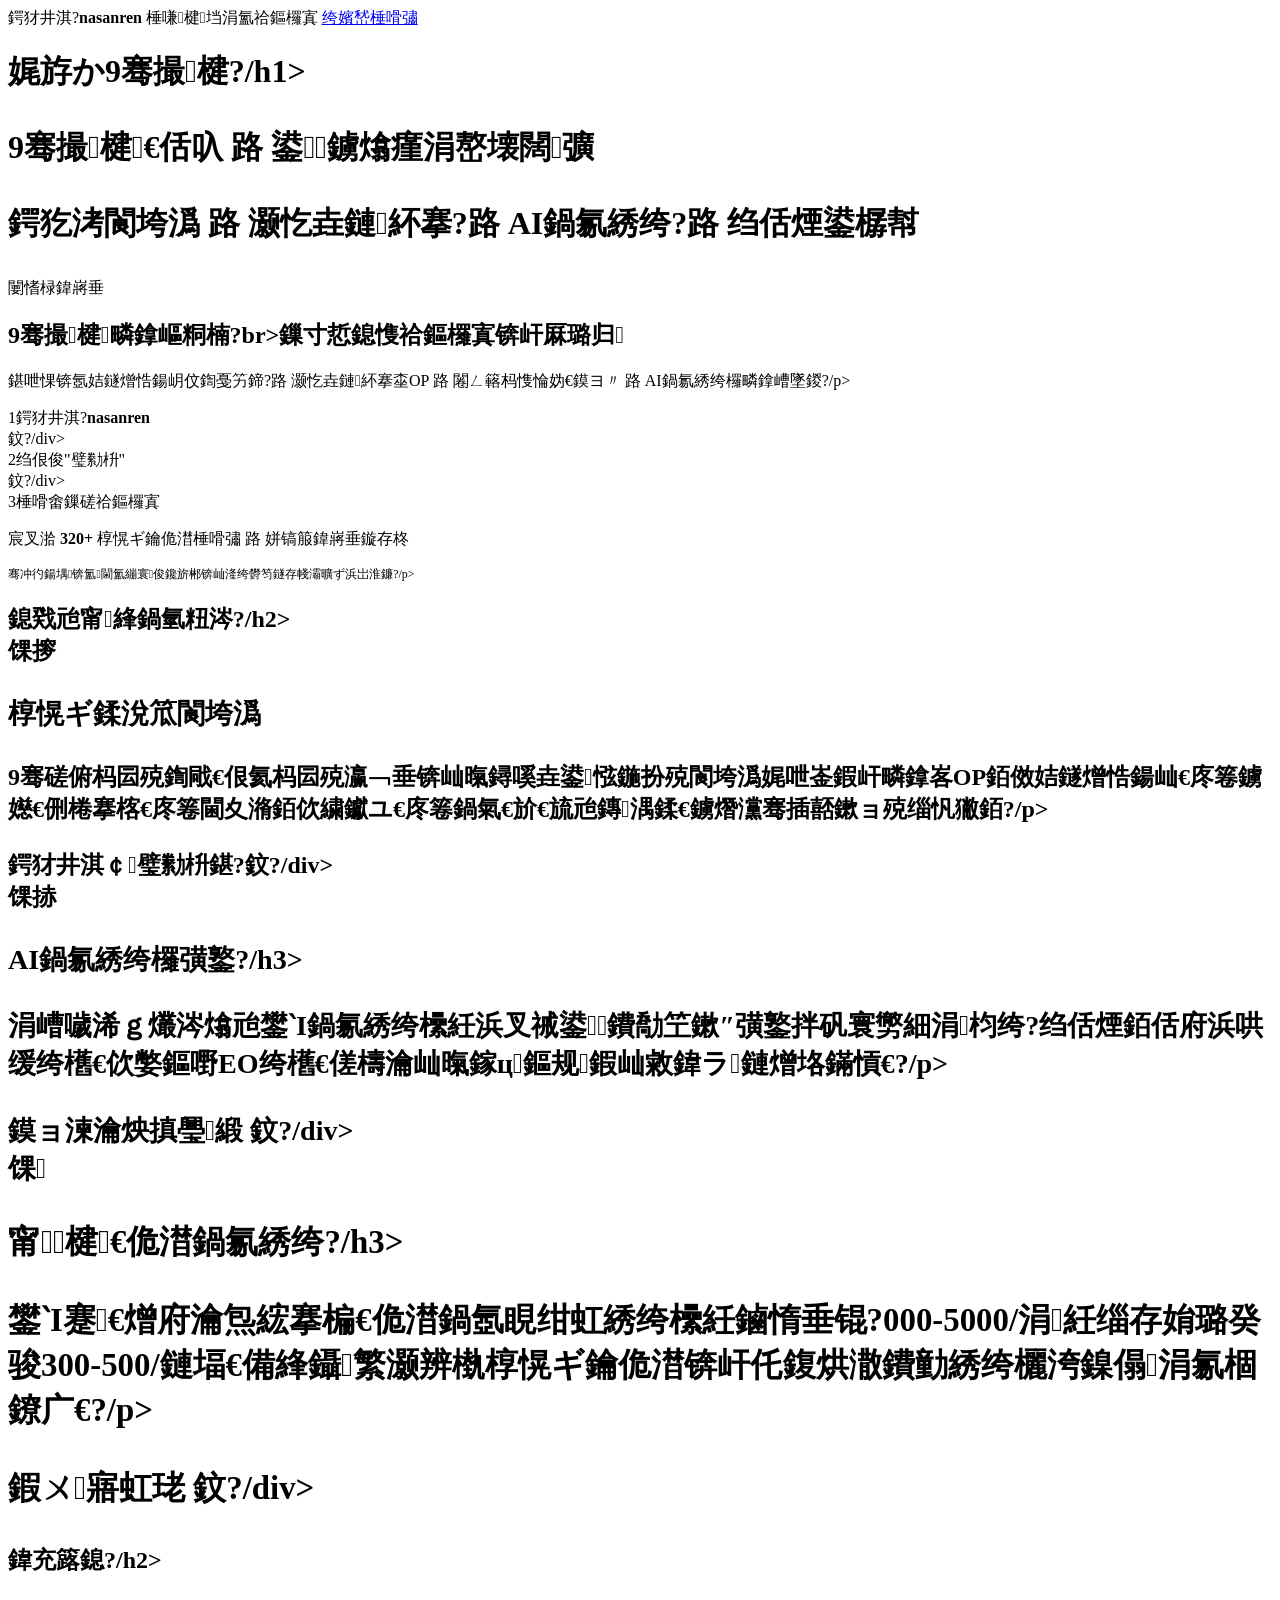
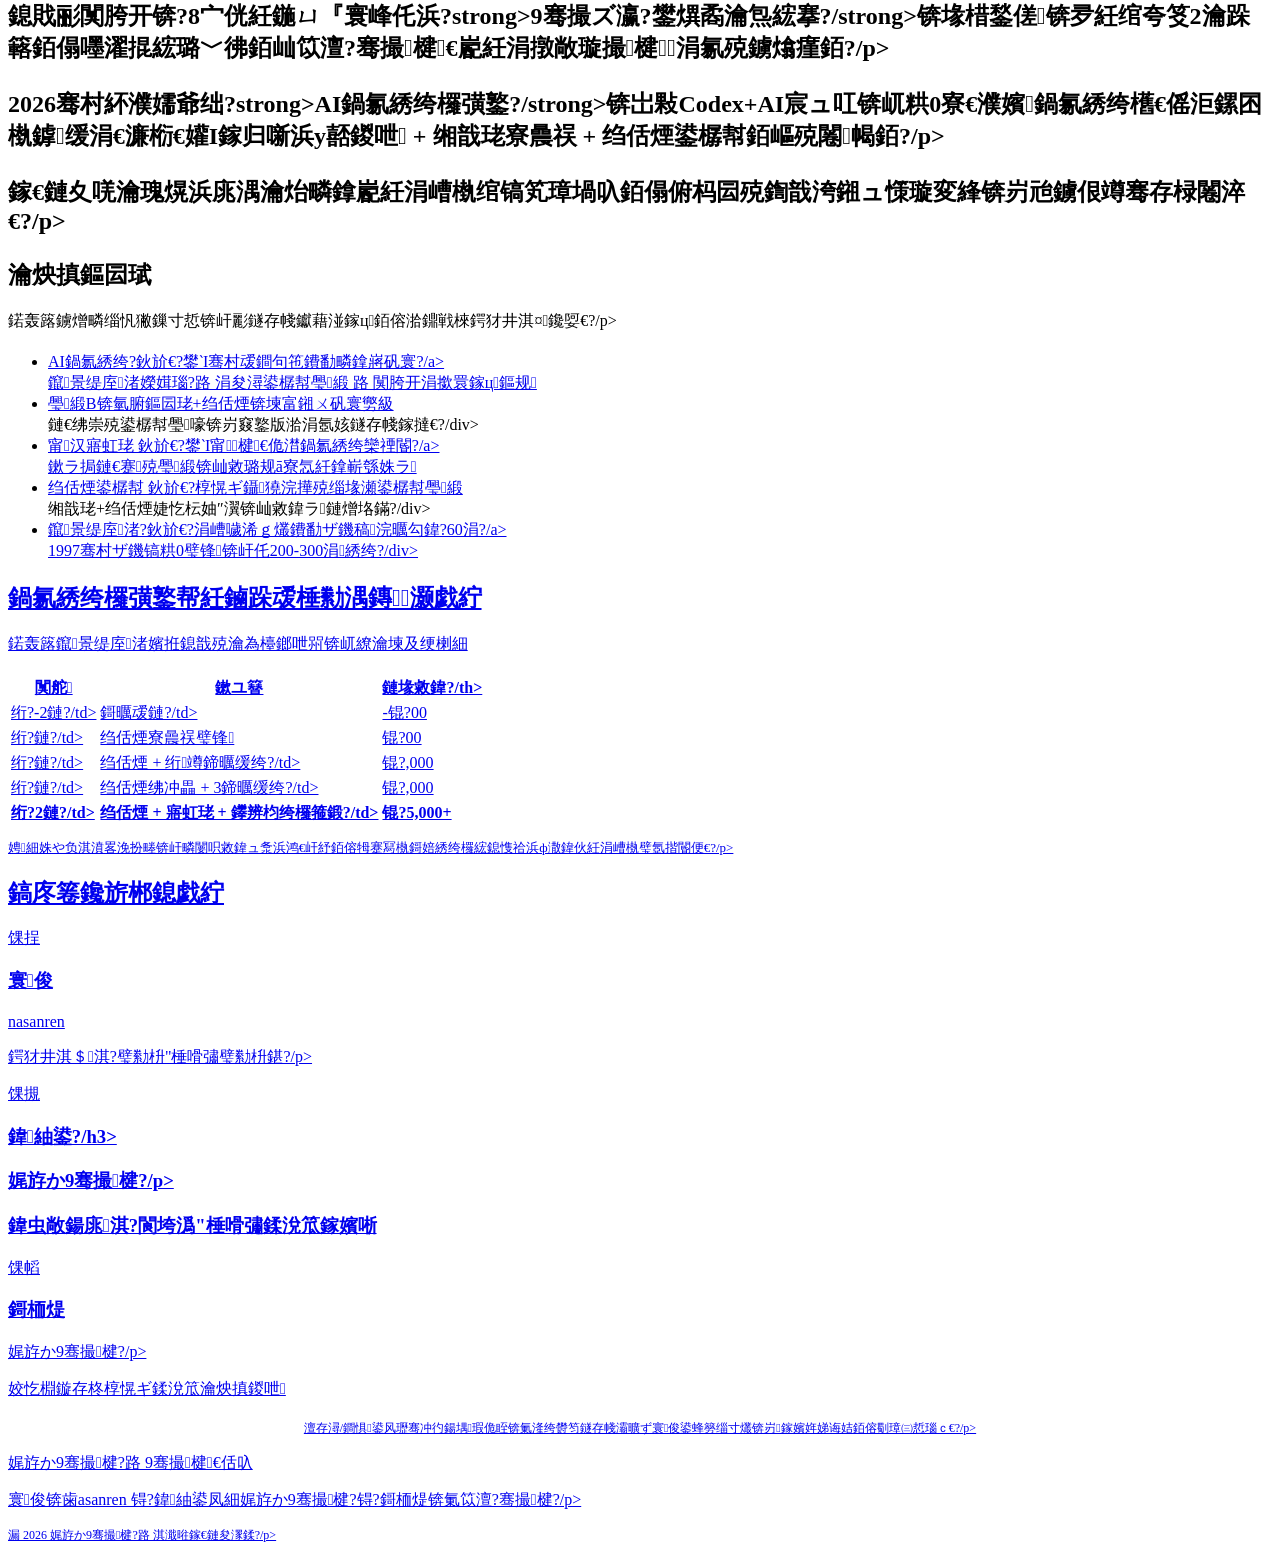
<file: index.html>
<!DOCTYPE html>
<html lang="zh-CN">
<head>
<meta charset="UTF-8">
<meta name="viewport" content="width=device-width, initial-scale=1.0">
<meta name="description" content="娓斿か9骞撮楗?路 9骞撮楗€佸叺锛屽垎浜姞鐩熼伩鍧戙€佸皬鎴愭湰寮€搴椼€丄I鍋氱綉绔欏彉鐜板疄鎿嶃€傚姞寰俊棰嗛楗垱涓氳祫鏂欏寘銆?>
<meta name="keywords" content="椁愰ギ鍒涗笟,鍔犵洘閬垮潙,灏忔垚鏈紑搴?AI鍋氱綉绔?绉佸煙鍙樼幇,娓斿か9骞撮楗?>
<title>娓斿か9骞撮楗?路 9骞撮楗€佸叺 路 椁愰ギ鍒涗笟瀹炴搷</title>
<link rel="stylesheet" href="style.css">
</head>
<body>

<!-- 鎮诞寰俊寮曟祦鏉?-->
<div class="float-bar" id="floatBar">
  <span class="float-text">鍔犲井淇?<strong>nasanren</strong> 棰嗛楗垱涓氳祫鏂欏寘</span>
  <a href="#contact" class="float-btn">绔嬪嵆棰嗗彇</a>
</div>

<header>
  <h1>娓斿か9骞撮楗?/h1>
  <p class="tagline">9骞撮楗€佸叺 路 鍙鐪熻瘽涓嶅壊闊彍</p>
  <p class="subtitle">鍔犵洘閬垮潙 路 灏忔垚鏈紑搴?路 AI鍋氱綉绔?路 绉佸煙鍙樼幇</p>
</header>

<div class="container">

  <!-- Hero 寮哄紩娴?-->
  <div class="hero-cta">
    <div class="hero-badge">闄愭椂鍏嶈垂</div>
    <h2>9骞撮楗疄鎿嶇粡楠?br>鏁寸悊鎴愯祫鏂欏寘锛屽厤璐归</h2>
    <p class="hero-desc">鍖呭惈锛氬姞鐩熷悎鍚岄伩鍧戞竻鍗?路 灏忔垚鏈紑搴桽OP 路 闂ㄥ簵杩愯惀妫€鏌ヨ〃 路 AI鍋氱綉绔欏疄鎿嶆墜鍐?/p>
    <div class="hero-steps">
      <div class="step"><span class="step-num">1</span>鍔犲井淇?<strong>nasanren</strong></div>
      <div class="step-arrow">鈫?/div>
      <div class="step"><span class="step-num">2</span>绉佷俊"璧勬枡"</div>
      <div class="step-arrow">鈫?/div>
      <div class="step"><span class="step-num">3</span>棰嗗畬鏁磋祫鏂欏寘</div>
    </div>
    <p class="hero-note">宸叉湁 <strong>320+</strong> 椁愰ギ鑰佹澘棰嗗彇 路 姘镐箙鍏嶈垂鏇存柊</p>
    <p style="font-size:12px;color:var(--text-light);margin-top:16px">骞冲彴鍚堣锛氳閫氳繃寰俊鑱旂郴锛屾湰绔欎笉鐩存帴灞曠ず浜岀淮鐮?/p>
  </div>

  <!-- 鎴戣兘甯綘鍋氫粈涔?-->
  <section>
    <h2>鎴戣兘甯綘鍋氫粈涔?/h2>
    <div class="card-grid">
      <div class="card card-highlight">
        <div class="card-icon">馃摉</div>
        <h3>椁愰ギ鍒涗笟閬垮潙</h3>
        <p>9骞磋俯杩囩殑鍧戙€佷氦杩囩殑瀛﹁垂锛屾暣鐞嗘垚鍙惤鍦扮殑閬垮潙娓呭崟鍜屽疄鎿峉OP銆傚姞鐩熷悎鍚屾€庝箞鐪嬨€侀棬搴楁€庝箞閫夊潃銆佽繍钀ユ€庝箞鍋氣€斺€旈兘鏄湡鍒€鐪熸灙骞插嚭鏉ョ殑缁忛獙銆?/p>
        <div class="card-cta">鍔犲井淇￠璧勬枡鍖?鈫?/div>
      </div>
      <div class="card card-highlight">
        <div class="card-icon">馃捇</div>
        <h3>AI鍋氱綉绔欏彉鐜?/h3>
        <p>涓嶆噦浠ｇ爜涔熻兘鐢ˋI鍋氱綉绔欙紝浜叉祴鍙鐨勪笁鏉″彉鐜拌矾寰勶細涓枃绔?绉佸煙銆佸府浜哄缓绔欍€佽嫳鏂嘢EO绔欍€傞檮瀹屾暣鎵ц鏂规鍜屾敹鍏ラ鏈熷垎鏋愩€?/p>
        <div class="card-cta">鏌ョ湅瀹炴搷璺緞 鈫?/div>
      </div>
      <div class="card card-highlight">
        <div class="card-icon">馃</div>
        <h3>甯楗€佹澘鍋氱綉绔?/h3>
        <p>鐢ˋI蹇€熷府瀹炰綋搴楄€佹澘鍋氬睍绀虹綉绔欙紝鏀惰垂锟?000-5000/涓紝缁存姢璐癸骏300-500/鏈堛€備綘鑷繁灏辨槸椁愰ギ鑰佹澘锛屽仛鍑烘潵鐨勭綉绔欐洿鎳傝涓氱棝鐐广€?/p>
        <div class="card-cta">鍜ㄨ寤虹珯 鈫?/div>
      </div>
    </div>
  </section>

  <!-- 鍏充簬鎴?-->
  <section>
    <h2>鍏充簬鎴?/h2>
    <div class="about-box">
      <p>鎴戝彨<strong>闃胯开</strong>锛?8宀侊紝鍦ㄩ『寰峰仛浜?strong>9骞撮ズ瀛?鐢熼矞瀹炰綋搴?/strong>锛堟棤鍫傞锛夛紝绾夸笅2瀹跺簵銆傝嚜濯掍綋璐﹀彿銆屾笖澶?骞撮楗€嶏紝涓撴敞璇撮楗涓氱殑鐪熻瘽銆?/p>
      <p style="margin-top:12px">2026骞村紑濮嬬爺绌?strong>AI鍋氱綉绔欏彉鐜?/strong>锛岀敤Codex+AI宸ュ叿锛屼粠0寮€濮嬪鍋氱綉绔欍€傜洰鏍囨槸鎼缓涓€濂椼€孉I鎵归噺浜у嚭鍐呭 + 缃戠珯寮曟祦 + 绉佸煙鍙樼幇銆嶇殑闂幆銆?/p>
      <p style="margin-top:12px;color:var(--hermes);font-weight:600">鎵€鏈夊唴瀹瑰熀浜庣湡瀹炲疄鎿嶏紝涓嶆槸绾镐笂璋堝叺銆傝俯杩囩殑鍧戠洿鎺ュ憡璇変綘锛岃兘鐪佷竴骞存椂闂淬€?/p>
    </div>
  </section>

  <!-- 鐭ヨ瘑搴撴枃绔?-->
  <section>
    <h2>瀹炴搷鏂囩珷</h2>
    <p style="color:var(--text-mid);margin-bottom:20px">鍩轰簬鐪熷疄缁忛獙鏁寸悊锛屽彲鐩存帴钀藉湴鎵ц銆傛湁鐤戦棶鍔犲井淇¤鑱娿€?/p>
    <ul class="article-list">
      <li>
        <div class="text">
          <a href="articles/AI鍋氱綉绔?html">AI鍋氱綉绔?鈥斺€?鐢ˋI骞村叆鐧句竾鐨勫疄鎿嶈矾寰?/a>
          <div class="desc">鑹景缇庢渚嬫媶瑙?路 涓夋潯鍙樼幇璺緞 路 闃胯开涓撳睘鎵ц鏂规</div>
        </div>
      </li>
      <li>
        <div class="text">
          <a href="articles/璺緞B-涓枃绔欏姞绉佸煙.html">璺緞B锛氫腑鏂囩珯+绉佸煙锛堜富鎺ㄨ矾寰勶級</a>
          <div class="desc">鏈€绋崇殑鍙樼幇璺嚎锛岃窡鐜版湁涓氬姟鐩存帴鎵撻€?/div>
        </div>
      </li>
      <li>
        <div class="text">
          <a href="articles/甯汉寤虹珯.html">甯汉寤虹珯 鈥斺€?鐢ˋI甯楗€佹澘鍋氱綉绔欒禋閽?/a>
          <div class="desc">鏉ラ挶鏈€蹇殑璺緞锛屾敹璐规ā寮忥紝鎿嶄綔姝ラ</div>
        </div>
      </li>
      <li>
        <div class="text">
          <a href="articles/绉佸煙鍙樼幇.html">绉佸煙鍙樼幇 鈥斺€?椁愰ギ鑷獟浣撶殑缁堟瀬鍙樼幇璺緞</a>
          <div class="desc">缃戠珯+绉佸煙婕忔枟妯″瀷锛屾敹鍏ラ鏈熷垎鏋?/div>
        </div>
      </li>
      <li>
        <div class="text">
          <a href="articles/鑹景缇庢渚?html">鑹景缇庢渚?鈥斺€?涓嶆噦浠ｇ爜鐨勫ザ鐖稿浣曞勾鍏?60涓?/a>
          <div class="desc">1997骞村ザ鐖镐粠0璧锋锛屽仛200-300涓綉绔?/div>
        </div>
      </li>
    </ul>
  </section>

  <!-- 鏀跺叆棰勬湡 -->
  <section>
    <h2>鍋氱綉绔欏彉鐜帮紝鏀跺叆棰勬湡鏄灏戯紵</h2>
    <p style="color:var(--text-mid);margin-bottom:20px">鍩轰簬鑹景缇庢渚嬪拰鎴戠殑瀹為檯鎯呭喌锛屼繚瀹堜及绠楋細</p>
    <div class="table-wrap">
      <table>
        <tr><th>闃舵</th><th>鏉ユ簮</th><th>鏈堟敹鍏?/th></tr>
        <tr><td>绗?-2鏈?/td><td>鎶曞叆鏈?/td><td style="color:var(--text-light)">-锟?00</td></tr>
        <tr><td>绗?鏈?/td><td>绉佸煙寮曟祦璧锋</td><td>锟?00</td></tr>
        <tr><td>绗?鏈?/td><td>绉佸煙 + 绗竴鍗曞缓绔?/td><td>锟?,000</td></tr>
        <tr><td>绗?鏈?/td><td>绉佸煙绋冲畾 + 3鍗曞缓绔?/td><td>锟?,000</td></tr>
        <tr style="font-weight:700;background:var(--hermes-light)"><td>绗?2鏈?/td><td>绉佸煙 + 寤虹珯 + 鑻辨枃绔欏箍鍛?/td><td class="emphasis">锟?5,000+</td></tr>
      </table>
    </div>
    <p style="font-size:13px;color:var(--text-light);margin-top:12px">娉細姝や负淇濆畧浼扮畻锛屽疄闄呮敹鍏ュ洜浜鸿€屽紓銆傛牳蹇冩槸鎶婄綉绔欏綋鎴愯祫浜ф潵鍏伙紝涓嶆槸璧氬揩閽便€?/p>
  </section>

  <!-- 鑱旂郴鏂瑰紡閿氱偣 -->
  <div class="contact-section" id="contact">
    <h2>鎬庝箞鑱旂郴鎴戯紵</h2>
    <div class="contact-methods">
      <div class="contact-card">
        <div class="contact-icon">馃挰</div>
        <h3>寰俊</h3>
        <p class="contact-value">nasanren</p>
        <p class="contact-desc">鍔犲井淇＄淇?璧勬枡"棰嗗彇璧勬枡鍖?/p>
      </div>
      <div class="contact-card">
        <div class="contact-icon">馃摫</div>
        <h3>鍏紬鍙?/h3>
        <p class="contact-value">娓斿か9骞撮楗?/p>
        <p class="contact-desc">鍏虫敞鍚庣淇?閬垮潙"棰嗗彇鍒涗笟鎵嬪唽</p>
      </div>
      <div class="contact-card">
        <div class="contact-icon">馃幍</div>
        <h3>鎶栭煶</h3>
        <p class="contact-value">娓斿か9骞撮楗?/p>
        <p class="contact-desc">姣忔棩鏇存柊椁愰ギ鍒涗笟瀹炴搷鍐呭</p>
      </div>
    </div>
    <p style="font-size:12px;color:var(--text-light);margin-top:20px;text-align:center">澶存潯/鐧惧鍙风瓑骞冲彴鍚堣瑕佹眰锛氭湰绔欎笉鐩存帴灞曠ず寰俊鍙蜂簩缁寸爜锛岃鎵嬪姩娣诲姞銆傛劅璋㈢悊瑙ｃ€?/p>
  </div>

</div><!-- /container -->

<footer>
  <p>娓斿か9骞撮楗?路 9骞撮楗€佸叺</p>
  <div class="footer-divider"></div>
  <p>寰俊锛歯asanren 锝?鍏紬鍙凤細娓斿か9骞撮楗?锝?鎶栭煶锛氭笖澶?骞撮楗?/p>
  <p style="margin-top:12px;font-size:12px">漏 2026 娓斿か9骞撮楗?路 淇濈暀鎵€鏈夋潈鍒?/p>
</footer>

</body>
</html>
</file>
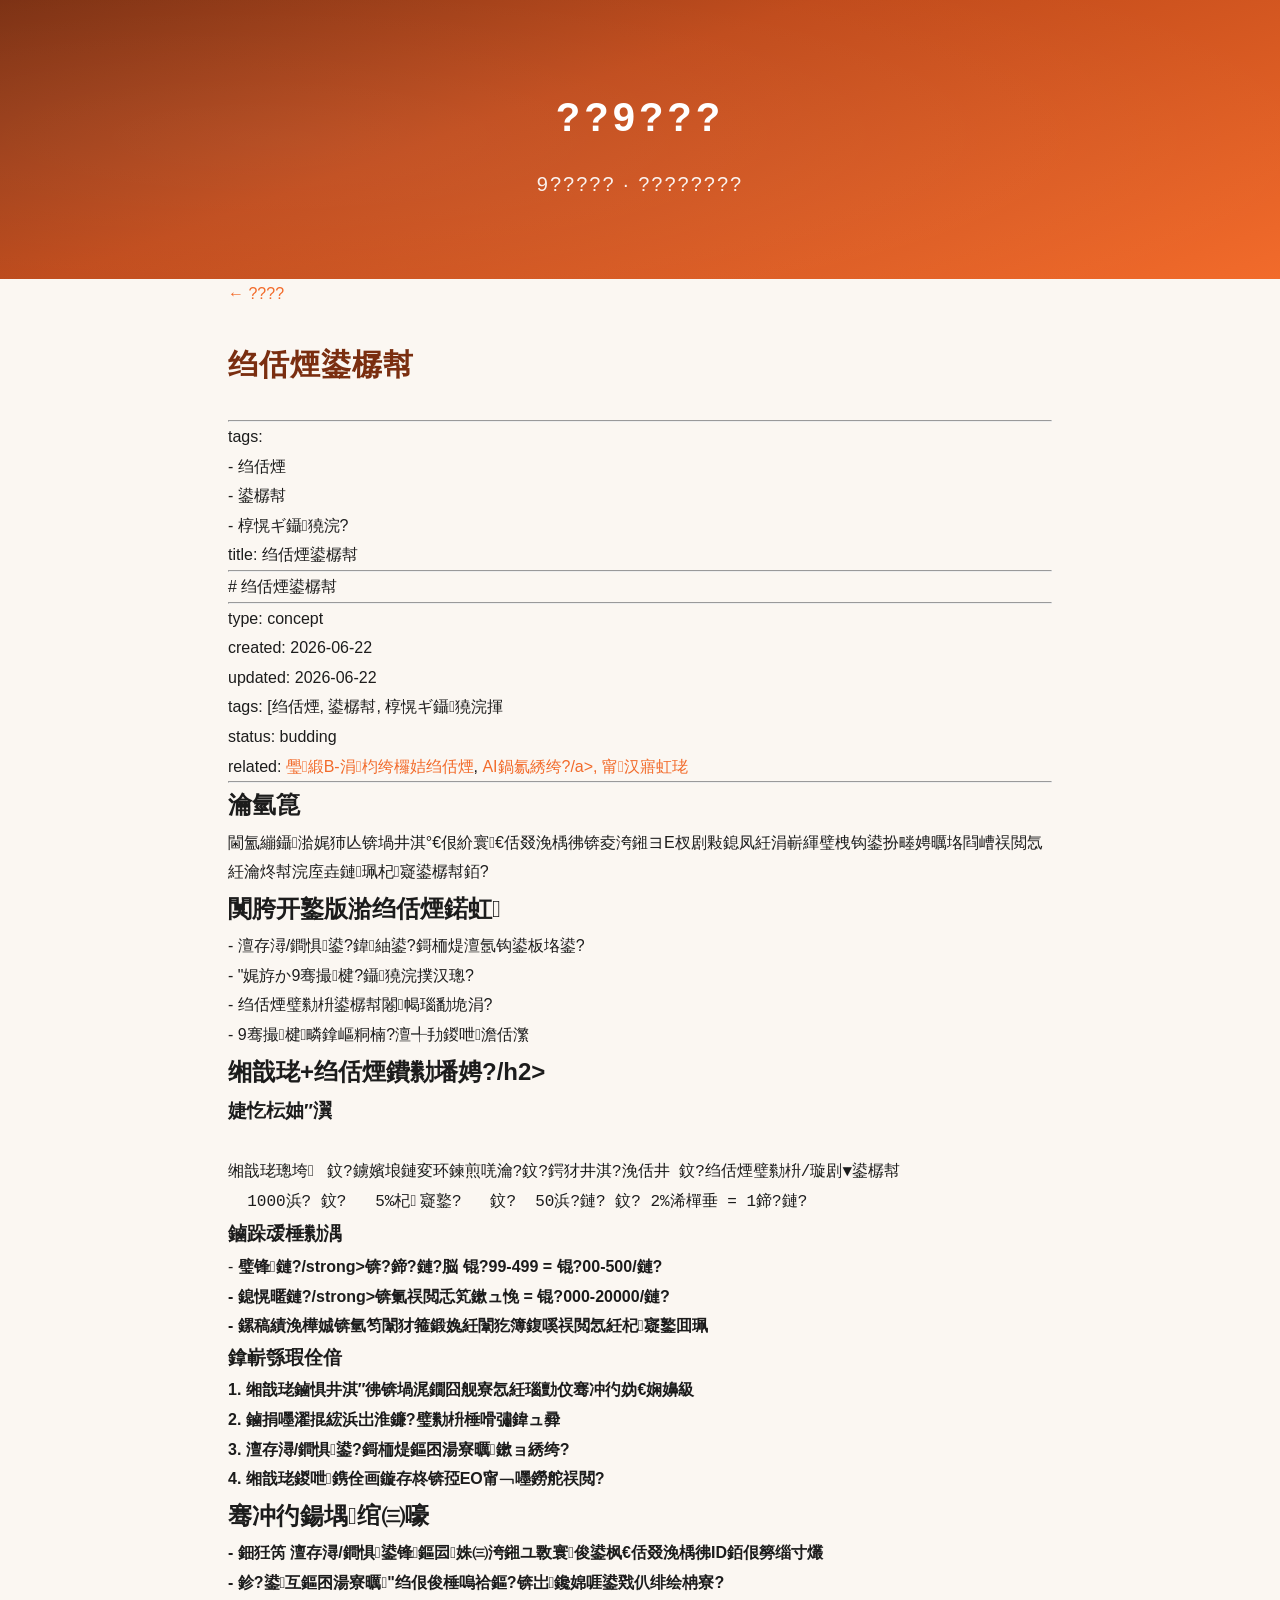
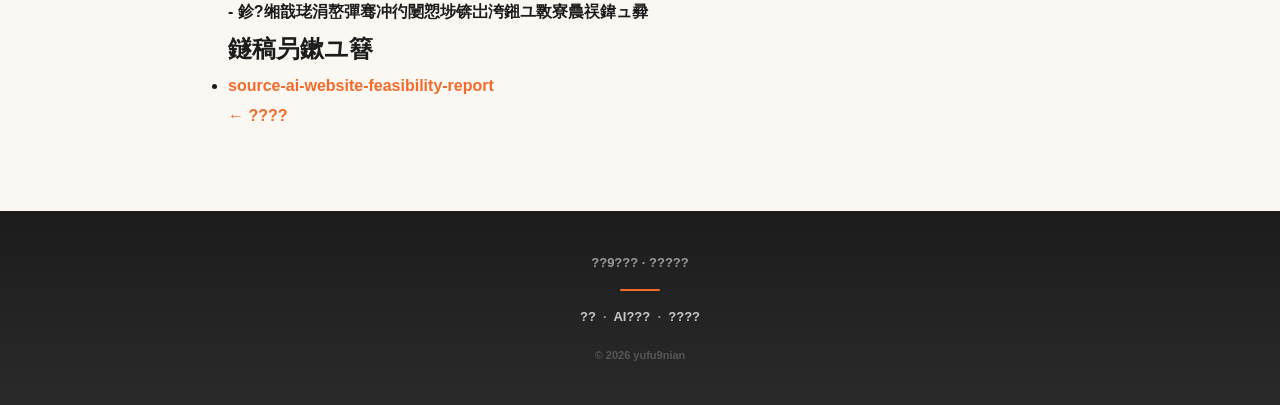
<file: articles/????.html>
<!DOCTYPE html>
<html lang="zh-CN">
<head>
<meta charset="UTF-8">
<meta name="viewport" content="width=device-width, initial-scale=1.0">
<title>绉佸煙鍙樼幇 ? ??9??????</title>
<link rel="stylesheet" href="../style.css">
</head>
<body>

<header>
  <h1>??9???</h1>
  <p class="tagline">9????? &middot; ????????</p>
</header>

<div class="container">
  <a href="../index.html" class="back-link">&larr; ????</a>

  <article style="margin-top:28px">
    <h1 style="font-size:30px;color:var(--hermes-dark);margin-bottom:28px;font-weight:700;letter-spacing:1px">绉佸煙鍙樼幇</h1>
<hr>
<p>tags:</p>
<p>- 绉佸煙</p>
<p>- 鍙樼幇</p>
<p>- 椁愰ギ鑷獟浣?</p>
<p>title: 绉佸煙鍙樼幇</p>
<hr>

<p># 绉佸煙鍙樼幇</p>

<hr>
<p>type: concept</p>
<p>created: 2026-06-22</p>
<p>updated: 2026-06-22</p>
<p>tags: [绉佸煙, 鍙樼幇, 椁愰ギ鑷獟浣揮</p>
<p>status: budding</p>
<p>related: <a href="璺緞B-涓枃绔欏姞绉佸煙.html">璺緞B-涓枃绔欏姞绉佸煙</a>, <a href="AI鍋氱綉绔?html">AI鍋氱綉绔?/a>, <a href="甯汉寤虹珯.html">甯汉寤虹珯</a></p>
<hr>

<h2>瀹氫箟</h2>

<p>閫氳繃鑷湁娓犻亾锛堝井淇°€佷紒寰€佸叕浼楀彿锛夌洿鎺ヨЕ杈剧敤鎴凤紝涓嶄緷璧栧钩鍙扮畻娉曞垎閰嶆祦閲忥紝瀹炵幇浣庢垚鏈珮杞寲鍙樼幇銆?</p>

<h2>闃胯开鐜版湁绉佸煙鍩虹</h2>

<p>- 澶存潯/鐧惧鍙?鍏紬鍙?鎶栭煶澶氬钩鍙板垎鍙?</p>
<p>- "娓斿か9骞撮楗?鑷獟浣撲汉璁?</p>
<p>- 绉佸煙璧勬枡鍙樼幇闂幆瑙勫垝涓?</p>
<p>- 9骞撮楗疄鎿嶇粡楠?澶╃劧鍐呭澹佸瀿</p>

<h2>缃戠珯+绉佸煙鐨勬墦娉?/h2>

<h3>婕忔枟妯″瀷</h3>

<pre><code>
缃戠珯璁垮 鈫?鐪嬪埌鏈変环鍊煎唴瀹?鈫?鍔犲井淇?浼佸井 鈫?绉佸煙璧勬枡/璇剧▼鍙樼幇
  1000浜? 鈫?   5%杞寲鐜?   鈫?  50浜?鏈? 鈫? 2%浠樿垂 = 1鍗?鏈?
</code></pre>

<h3>鏀跺叆棰勬湡</h3>

<p>- <strong>璧锋鏈?/strong>锛?鍗?鏈?脳 锟?99-499 = 锟?00-500/鏈?</p>
<p>- <strong>鎴愰暱鏈?/strong>锛氭祦閲忎笂鏉ュ悗 = 锟?000-20000/鏈?</p>
<p>- <strong>鏍稿績浼樺娍</strong>锛氫笉闈犲箍鍛婏紝闈犵簿鍑嗘祦閲忥紝杞寲鐜囬珮</p>

<h3>鎿嶄綔瑕佺偣</h3>

<p>1. 缃戠珯鏀惧井淇″彿锛堝浘鐗囧舰寮忥紝瑙勯伩骞冲彴妫€娴嬶級</p>
<p>2. 鏀捐嚜濯掍綋浜岀淮鐮?璧勬枡棰嗗彇鍏ュ彛</p>
<p>3. 澶存潯/鐧惧鍙?鎶栭煶鏂囨湯寮曞鏉ョ綉绔?</p>
<p>4. 缃戠珯鍐呭鎸佺画鏇存柊锛孲EO甯﹁嚜鐒舵祦閲?</p>

<h2>骞冲彴鍚堣绾㈢嚎</h2>

<p>- 鈿狅笍 澶存潯/鐧惧鍙锋鏂囩姝㈢洿鎺ユ斁寰俊鍙枫€佸叕浼楀彿ID銆佷簩缁寸爜</p>
<p>- 鉁?鍙互鏂囨湯寮曞"绉佷俊棰嗚祫鏂?锛岀鑱婂啀鍙戣仈绯绘柟寮?</p>
<p>- 鉁?缃戠珯涓嶅彈骞冲彴闄愬埗锛岀洿鎺ユ斁寮曟祦鍏ュ彛</p>

<h2>鐩稿叧鏉ユ簮</h2>

<ul>
<li><a href="source-ai-website-feasibility-report.html">source-ai-website-feasibility-report</a></li>
</ul>
  </article>

  <a href="../index.html" class="back-link">&larr; ????</a>
</div>

<footer>
  <p>??9??? &middot; ?????</p>
  <div class="footer-divider"></div>
  <p style="margin-top:6px"><a href="../index.html">??</a> &nbsp;&middot;&nbsp; <a href="AI???.html">AI???</a> &nbsp;&middot;&nbsp; <a href="????.html">????</a></p>
  <p style="margin-top:16px;font-size:11px;opacity:0.4">&copy; 2026 yufu9nian</p>
</footer>

</body>
</html>
</file>
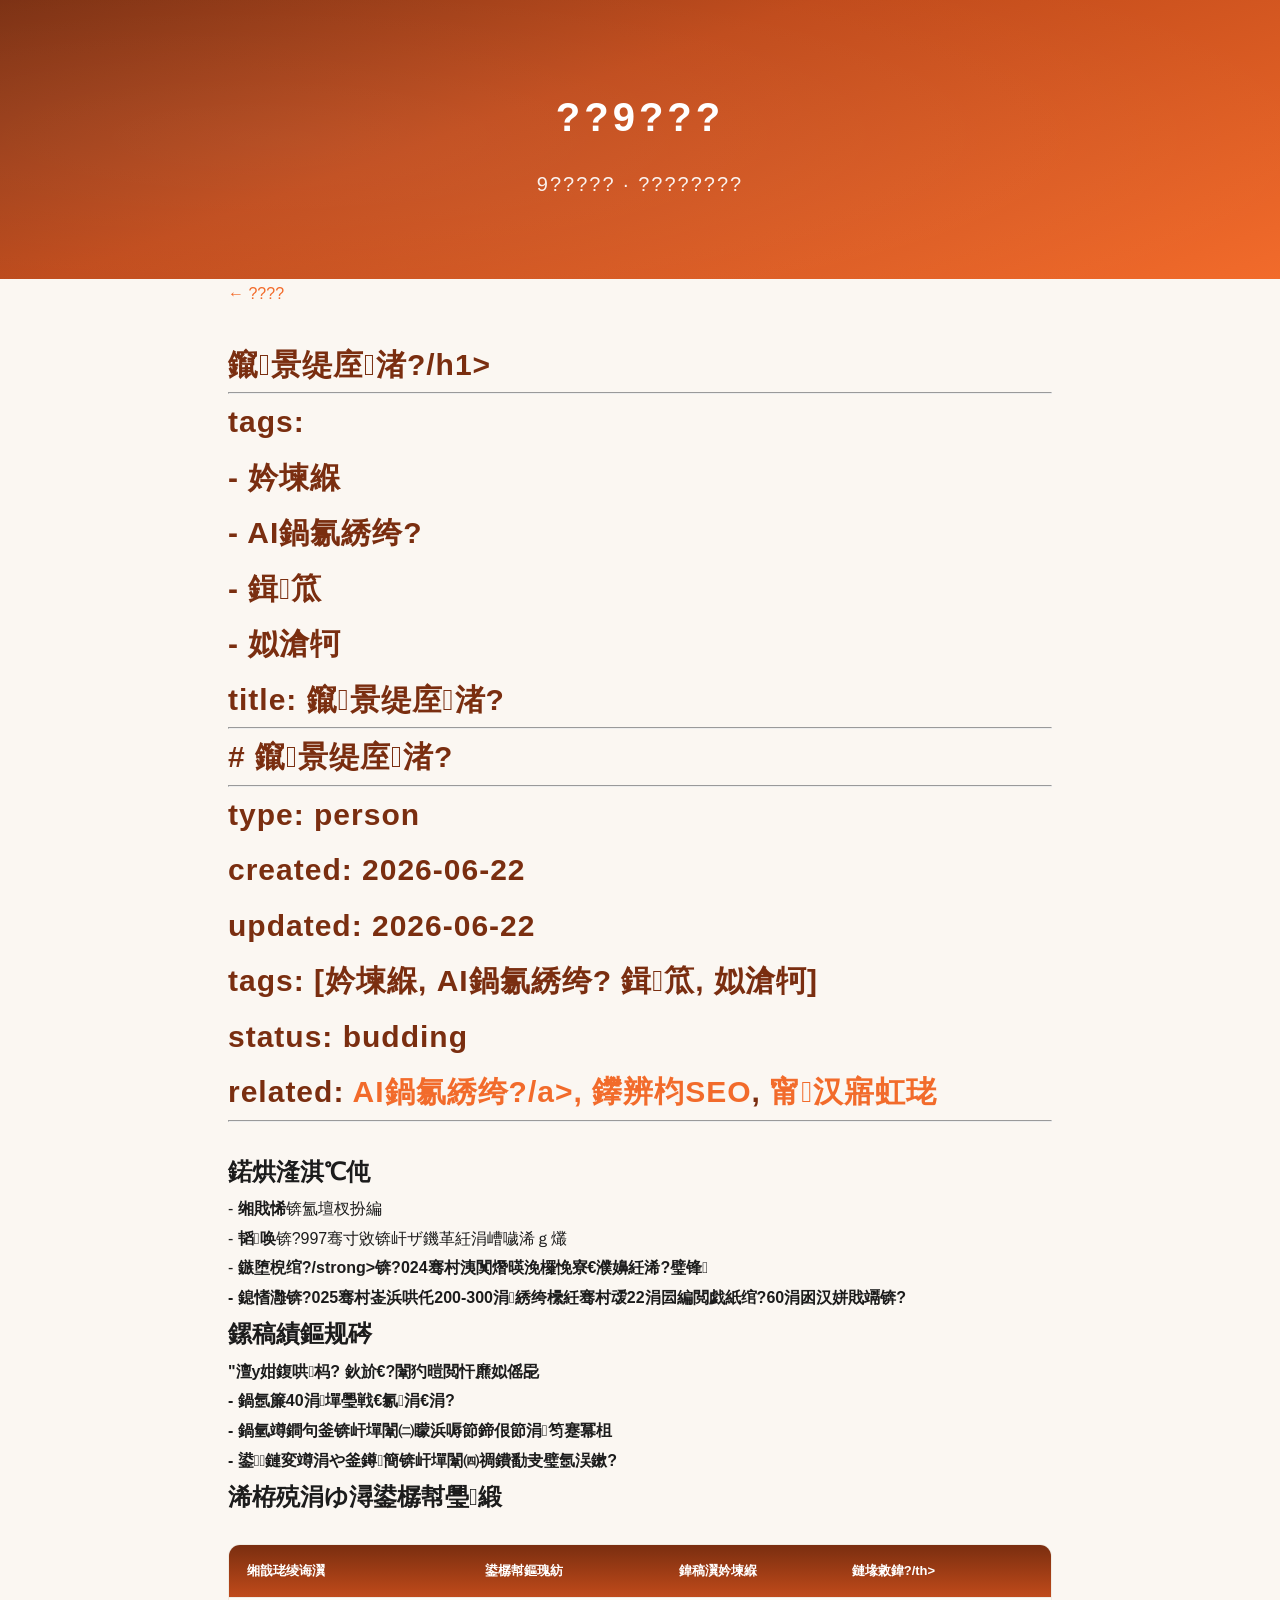
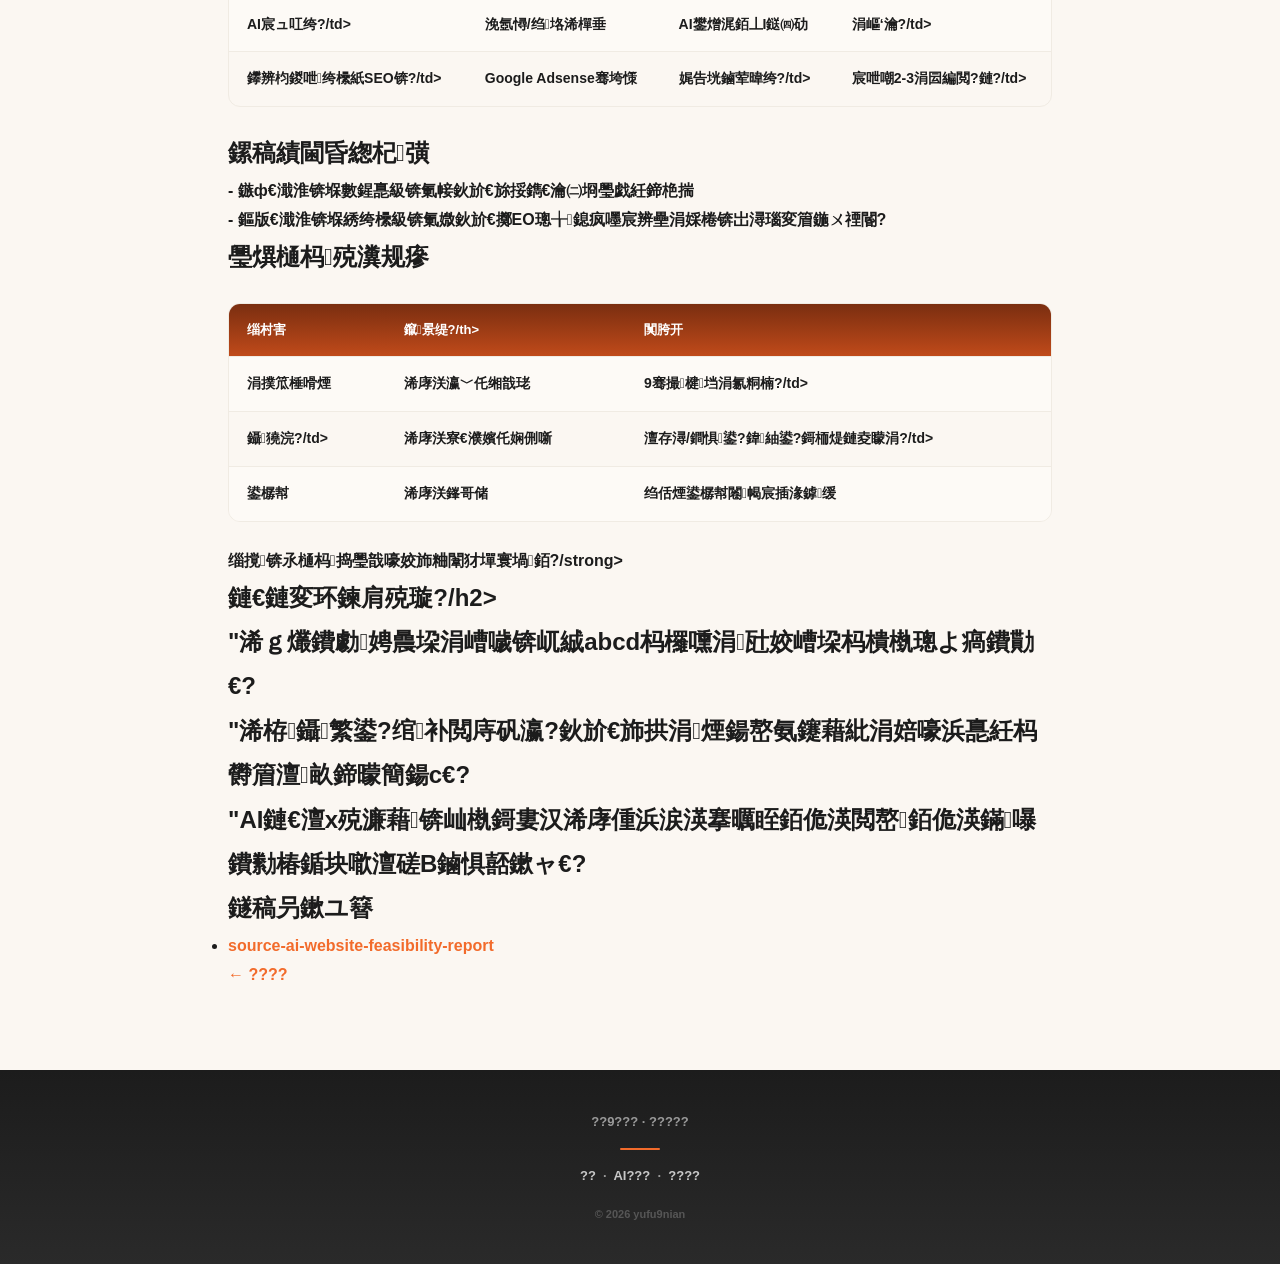
<file: articles/?????.html>
<!DOCTYPE html>
<html lang="zh-CN">
<head>
<meta charset="UTF-8">
<meta name="viewport" content="width=device-width, initial-scale=1.0">
<title>鑹景缇庢渚?? ??9??????</title>
<link rel="stylesheet" href="../style.css">
</head>
<body>

<header>
  <h1>??9???</h1>
  <p class="tagline">9????? &middot; ????????</p>
</header>

<div class="container">
  <a href="../index.html" class="back-link">&larr; ????</a>

  <article style="margin-top:28px">
    <h1 style="font-size:30px;color:var(--hermes-dark);margin-bottom:28px;font-weight:700;letter-spacing:1px">鑹景缇庢渚?/h1>
<hr>
<p>tags:</p>
<p>- 妗堜緥</p>
<p>- AI鍋氱綉绔?</p>
<p>- 鍓笟</p>
<p>- 姒滄牱</p>
<p>title: 鑹景缇庢渚?</p>
<hr>

<p># 鑹景缇庢渚?</p>

<hr>
<p>type: person</p>
<p>created: 2026-06-22</p>
<p>updated: 2026-06-22</p>
<p>tags: [妗堜緥, AI鍋氱綉绔? 鍓笟, 姒滄牱]</p>
<p>status: budding</p>
<p>related: <a href="AI鍋氱綉绔?html">AI鍋氱綉绔?/a>, <a href="鑻辨枃SEO.html">鑻辨枃SEO</a>, <a href="甯汉寤虹珯.html">甯汉寤虹珯</a></p>
<hr>

<h2>鍩烘湰淇℃伅</h2>

<p>- <strong>缃戝悕</strong>锛氳壇杈扮編</p>
<p>- <strong>韬唤</strong>锛?997骞寸敓锛屽ザ鐖革紝涓嶆噦浠ｇ爜</p>
<p>- <strong>鏃堕棿绾?/strong>锛?024骞村洟闃熸暎浼欏悗寮€濮嬶紝浠?璧锋</p>
<p>- <strong>鎴愭灉</strong>锛?025骞村崟浜哄仛200-300涓綉绔欙紝骞村叆22涓囩編閲戯紙绾?60涓囦汉姘戝竵锛?</p>

<h2>鏍稿績鏂规硶</h2>

<p><strong>"澶у姏鍑哄杩?</strong> 鈥斺€?闈犳暟閲忓爢姒傜巼</p>

<p>- 鍋氬簾40涓墠璺戦€氱涓€涓?</p>
<p>- 鍋氫竴鐧句釜锛屽墠闈㈡矇浜嗕節鍗佷節涓笉蹇冪柤</p>
<p>- 鍙鏈変竴涓や釜鐏簡锛屽墠闈㈣禂鐨勫叏璧氬洖鏉?</p>

<h2>浠栫殑涓ゆ潯鍙樼幇璺緞</h2>

<div class="table-wrap"><table>
<tr><th>缃戠珯绫诲瀷</th><th>鍙樼幇鏂瑰紡</th><th>鍏稿瀷妗堜緥</th><th>鏈堟敹鍏?/th></tr>
<tr><td>AI宸ュ叿绔?/td><td>浼氬憳/绉垎浠樿垂</td><td>AI鐢熷浘銆丄I鎹㈣劯</td><td>涓嶇‘瀹?/td></tr>
<tr><td>鑻辨枃鍐呭绔欙紙SEO锛?/td><td>Google Adsense骞垮憡</td><td>娓告垙鏀荤暐绔?/td><td>宸呭嘲2-3涓囩編閲?鏈?/td></tr>
</table></div>

<h2>鏍稿績閫昏緫杞彉</h2>

<p>- <strong>鏃ф€濈淮锛堢數鍟嗭級</strong>锛氭帹鈥斺€旀挼鐫€瀹㈡埛璺戯紝鍗栬揣</p>
<p>- <strong>鏂版€濈淮锛堢綉绔欙級</strong>锛氭媺鈥斺€擲EO璁╁鎴疯嚜宸辨壘涓婇棬锛岀潯瑙変篃鍦ㄨ禋閽?</p>

<h2>璺熼樋杩殑瀵规瘮</h2>

<div class="table-wrap"><table>
<tr><th>缁村害</th><th>鑹景缇?/th><th>闃胯开</th></tr>
<tr><td>涓撲笟棰嗗煙</td><td>浠庨浂瀛﹀仛缃戠珯</td><td>9骞撮楗垱涓氱粡楠?/td></tr>
<tr><td>鑷獟浣?/td><td>浠庨浂寮€濮嬪仛娴侀噺</td><td>澶存潯/鐧惧鍙?鍏紬鍙?鎶栭煶鏈夌矇涓?/td></tr>
<tr><td>鍙樼幇</td><td>浠庨浂鎽哥储</td><td>绉佸煙鍙樼幇闂幆宸插湪鎼缓</td></tr>
</table></div>

<p><strong>缁撹锛氶樋杩捣璺戠嚎姣斾粬闈犲墠寰堝銆?/strong></p>

<h2>鏈€鏈変环鍊肩殑璇?/h2>

<blockquote><p>"浠ｇ爜鐨勮娉曟垜涓嶆噦锛屼絾abcd杩欏嚑涓瓧姣嶆垜杩樻槸璁よ瘑鐨勩€?</p></blockquote>

<blockquote><p>"浠栫鑷繁鍙?绾补閲庤矾瀛?鈥斺€斾拱涓煙鍚嶅氨鑳藉紕涓婄嚎浜嗭紝杩欎篃澶畝鍗曚簡鍚с€?</p></blockquote>

<blockquote><p>"AI鏈€澶х殑濂藉锛屾槸鎶婁汉浠庨偅浜涙渶搴曞眰銆佹渶閲嶅銆佹渶鏋嚗鐨勬椿鍎块噷澶磋В鏀惧嚭鏉ャ€?</p></blockquote>

<h2>鐩稿叧鏉ユ簮</h2>

<ul>
<li><a href="source-ai-website-feasibility-report.html">source-ai-website-feasibility-report</a></li>
</ul>
  </article>

  <a href="../index.html" class="back-link">&larr; ????</a>
</div>

<footer>
  <p>??9??? &middot; ?????</p>
  <div class="footer-divider"></div>
  <p style="margin-top:6px"><a href="../index.html">??</a> &nbsp;&middot;&nbsp; <a href="AI???.html">AI???</a> &nbsp;&middot;&nbsp; <a href="????.html">????</a></p>
  <p style="margin-top:16px;font-size:11px;opacity:0.4">&copy; 2026 yufu9nian</p>
</footer>

</body>
</html>
</file>
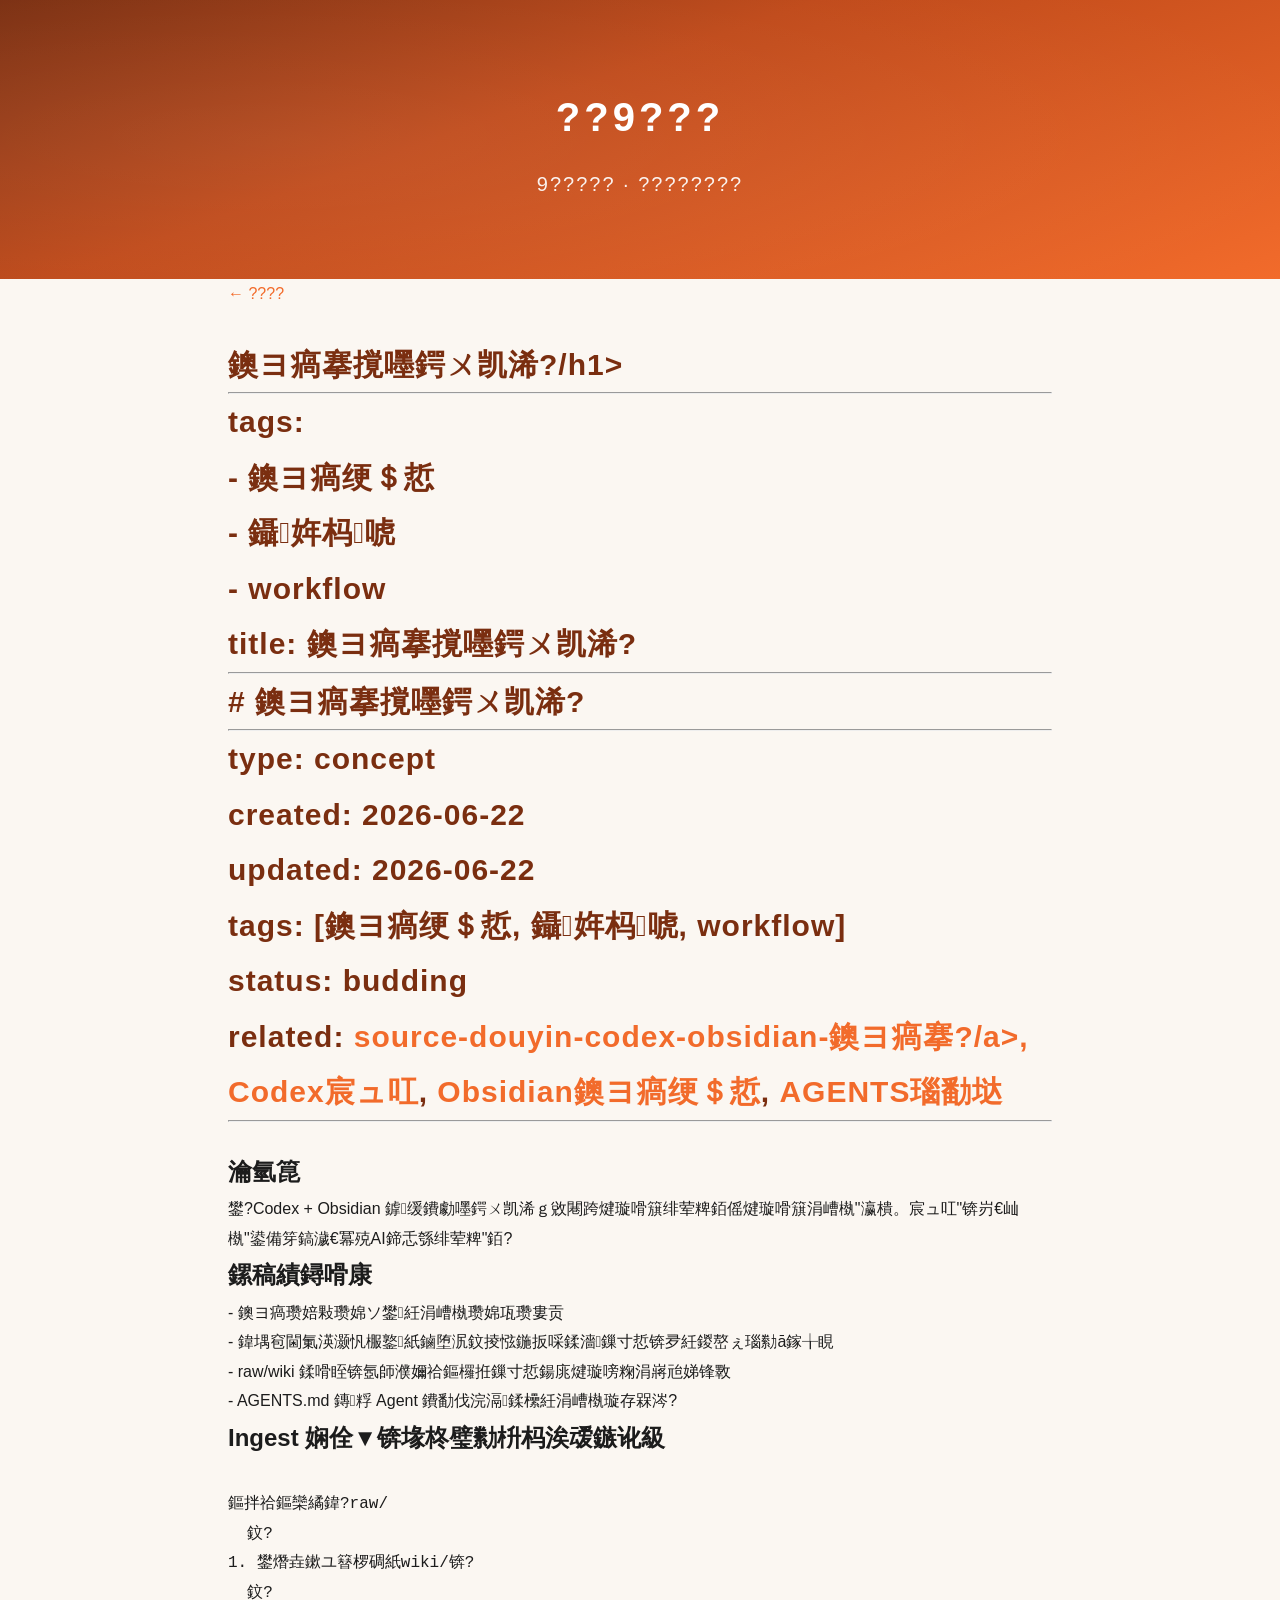
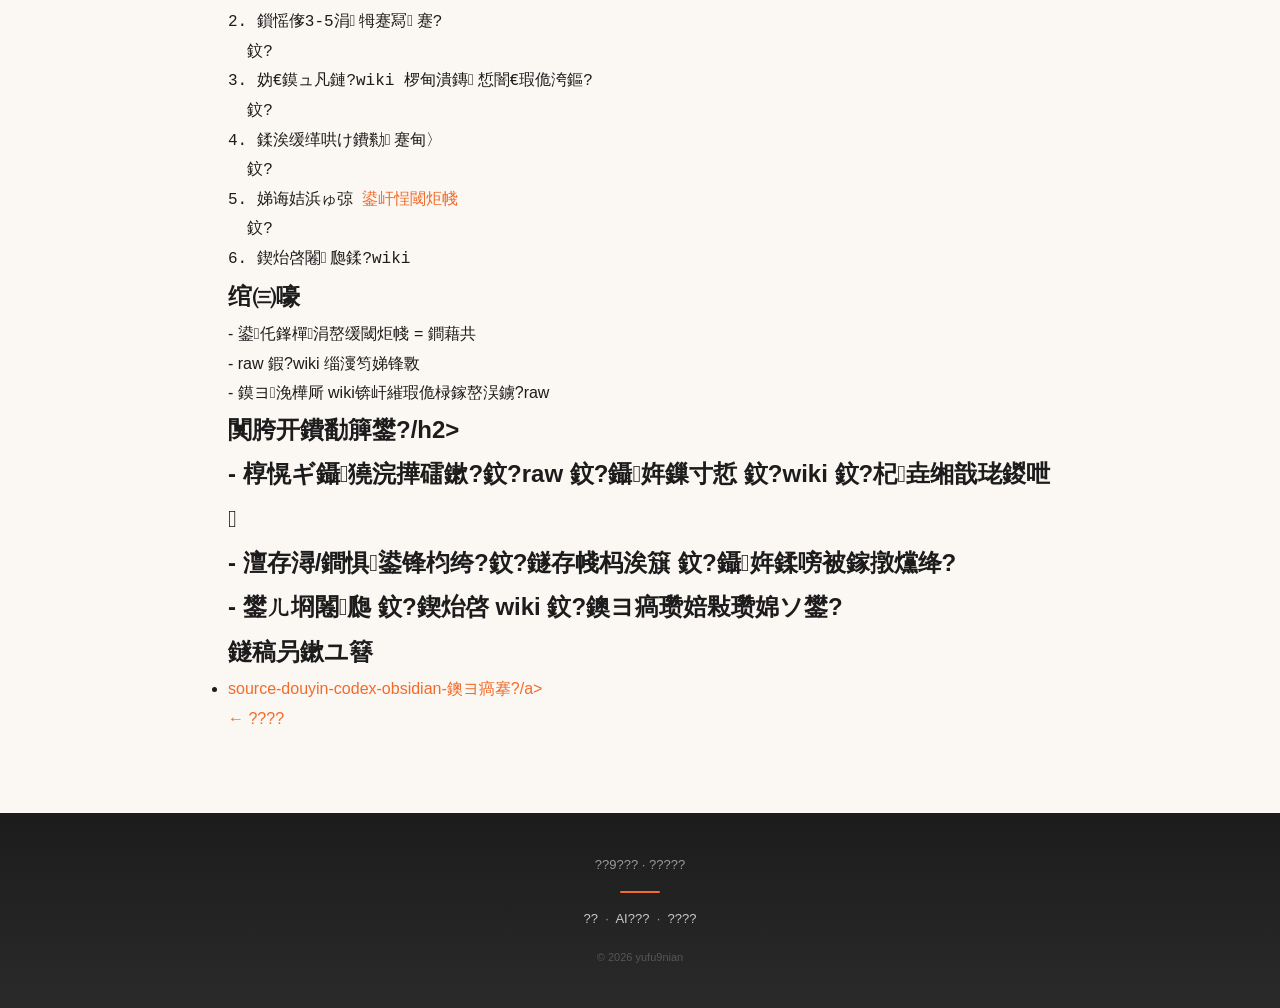
<file: articles/???????.html>
<!DOCTYPE html>
<html lang="zh-CN">
<head>
<meta charset="UTF-8">
<meta name="viewport" content="width=device-width, initial-scale=1.0">
<title>鐭ヨ瘑搴撹嚜鍔ㄨ凯浠?? ??9??????</title>
<link rel="stylesheet" href="../style.css">
</head>
<body>

<header>
  <h1>??9???</h1>
  <p class="tagline">9????? &middot; ????????</p>
</header>

<div class="container">
  <a href="../index.html" class="back-link">&larr; ????</a>

  <article style="margin-top:28px">
    <h1 style="font-size:30px;color:var(--hermes-dark);margin-bottom:28px;font-weight:700;letter-spacing:1px">鐭ヨ瘑搴撹嚜鍔ㄨ凯浠?/h1>
<hr>
<p>tags:</p>
<p>- 鐭ヨ瘑绠＄悊</p>
<p>- 鑷姩杩唬</p>
<p>- workflow</p>
<p>title: 鐭ヨ瘑搴撹嚜鍔ㄨ凯浠?</p>
<hr>

<p># 鐭ヨ瘑搴撹嚜鍔ㄨ凯浠?</p>

<hr>
<p>type: concept</p>
<p>created: 2026-06-22</p>
<p>updated: 2026-06-22</p>
<p>tags: [鐭ヨ瘑绠＄悊, 鑷姩杩唬, workflow]</p>
<p>status: budding</p>
<p>related: <a href="source-douyin-codex-obsidian-鐭ヨ瘑搴?html">source-douyin-codex-obsidian-鐭ヨ瘑搴?/a>, <a href="Codex宸ュ叿.html">Codex宸ュ叿</a>, <a href="Obsidian鐭ヨ瘑绠＄悊.html">Obsidian鐭ヨ瘑绠＄悊</a>, <a href="AGENTS瑙勫垯.html">AGENTS瑙勫垯</a></p>
<hr>

<h2>瀹氫箟</h2>

<p>鐢?Codex + Obsidian 鎼缓鐨勮嚜鍔ㄨ凯浠ｇ敓闀跨煡璇嗗簱绯荤粺銆傜煡璇嗗簱涓嶆槸"瀛樻。宸ュ叿"锛岃€屾槸"鍙備笌鎬濊€冪殑AI鍗忎綔绯荤粺"銆?</p>

<h2>鏍稿績鐞嗗康</h2>

<p>- 鐭ヨ瘑瓒婄敤瓒婂ソ鐢紝涓嶆槸瓒婂瓨瓒婁贡</p>
<p>- 鍏堣窇閫氭渶灏忛棴鐜紙鏀堕泦鈫掕惤鍦扳啋鍒濇鏁寸悊锛夛紝鍐嶅ぇ瑙勬ā鎵╁睍</p>
<p>- raw/wiki 鍒嗗眰锛氬師濮嬭祫鏂欏拰鏁寸悊鍚庣煡璇嗙粷涓嶈兘娣锋斁</p>
<p>- AGENTS.md 鏄粰 Agent 鐨勫伐浣滆鍒欙紝涓嶆槸璇存槑涔?</p>

<h2>Ingest 娴佺▼锛堟柊璧勬枡杩涘叆鏃讹級</h2>

<pre><code>
鏂拌祫鏂欒繘鍏?raw/
  鈫?
1. 鐢熸垚鏉ユ簮椤碉紙wiki/锛?
  鈫?
2. 鎻愮偧3-5涓牳蹇冩蹇?
  鈫?
3. 妫€鏌ュ凡鏈?wiki 椤甸潰鏄惁闇€瑕佹洿鏂?
  鈫?
4. 鍒涘缓缂哄け鐨勬蹇甸〉
  鈫?
5. 娣诲姞浜ゅ弶 <a href="鍙屽悜閾炬帴.html">鍙屽悜閾炬帴</a>
  鈫?
6. 鍥炲啓闂瓟鍒?wiki
</code></pre>

<h2>绾㈢嚎</h2>

<p>- 鍙仛鎽樿涓嶅缓閾炬帴 = 鐧藉共</p>
<p>- raw 鍜?wiki 缁濅笉娣锋斁</p>
<p>- 鏌ヨ浼樺厛 wiki锛屽繀瑕佹椂鎵嶅洖鐪?raw</p>

<h2>闃胯开鐨勫簲鐢?/h2>

<p>- 椁愰ギ鑷獟浣撶礌鏉?鈫?raw 鈫?鑷姩鏁寸悊 鈫?wiki 鈫?杞垚缃戠珯鍐呭</p>
<p>- 澶存潯/鐧惧鍙锋枃绔?鈫?鐩存帴杩涘簱 鈫?鑷姩鍒嗙被鎵撴爣绛?</p>
<p>- 鐢ㄦ埛闂瓟 鈫?鍥炲啓 wiki 鈫?鐭ヨ瘑瓒婄敤瓒婂ソ鐢?</p>

<h2>鐩稿叧鏉ユ簮</h2>

<ul>
<li><a href="source-douyin-codex-obsidian-鐭ヨ瘑搴?html">source-douyin-codex-obsidian-鐭ヨ瘑搴?/a></li>
</ul>
  </article>

  <a href="../index.html" class="back-link">&larr; ????</a>
</div>

<footer>
  <p>??9??? &middot; ?????</p>
  <div class="footer-divider"></div>
  <p style="margin-top:6px"><a href="../index.html">??</a> &nbsp;&middot;&nbsp; <a href="AI???.html">AI???</a> &nbsp;&middot;&nbsp; <a href="????.html">????</a></p>
  <p style="margin-top:16px;font-size:11px;opacity:0.4">&copy; 2026 yufu9nian</p>
</footer>

</body>
</html>
</file>
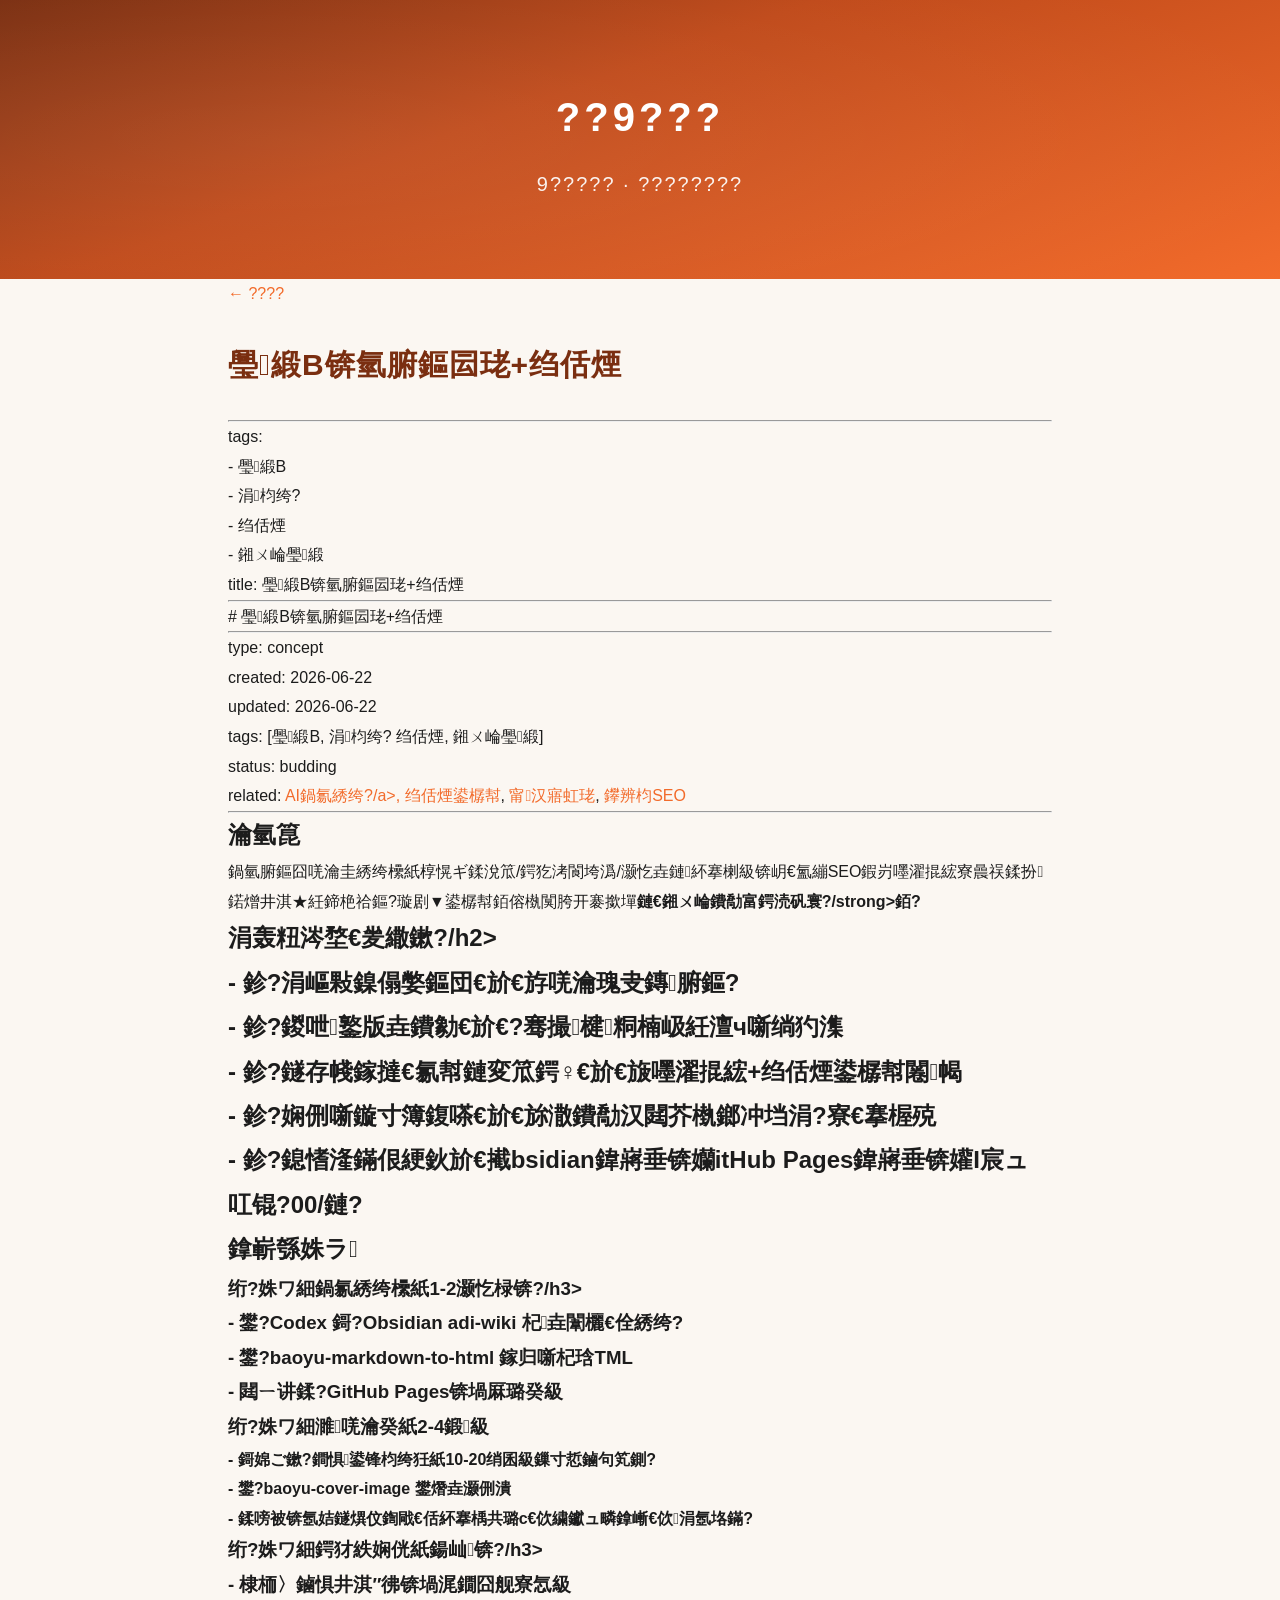
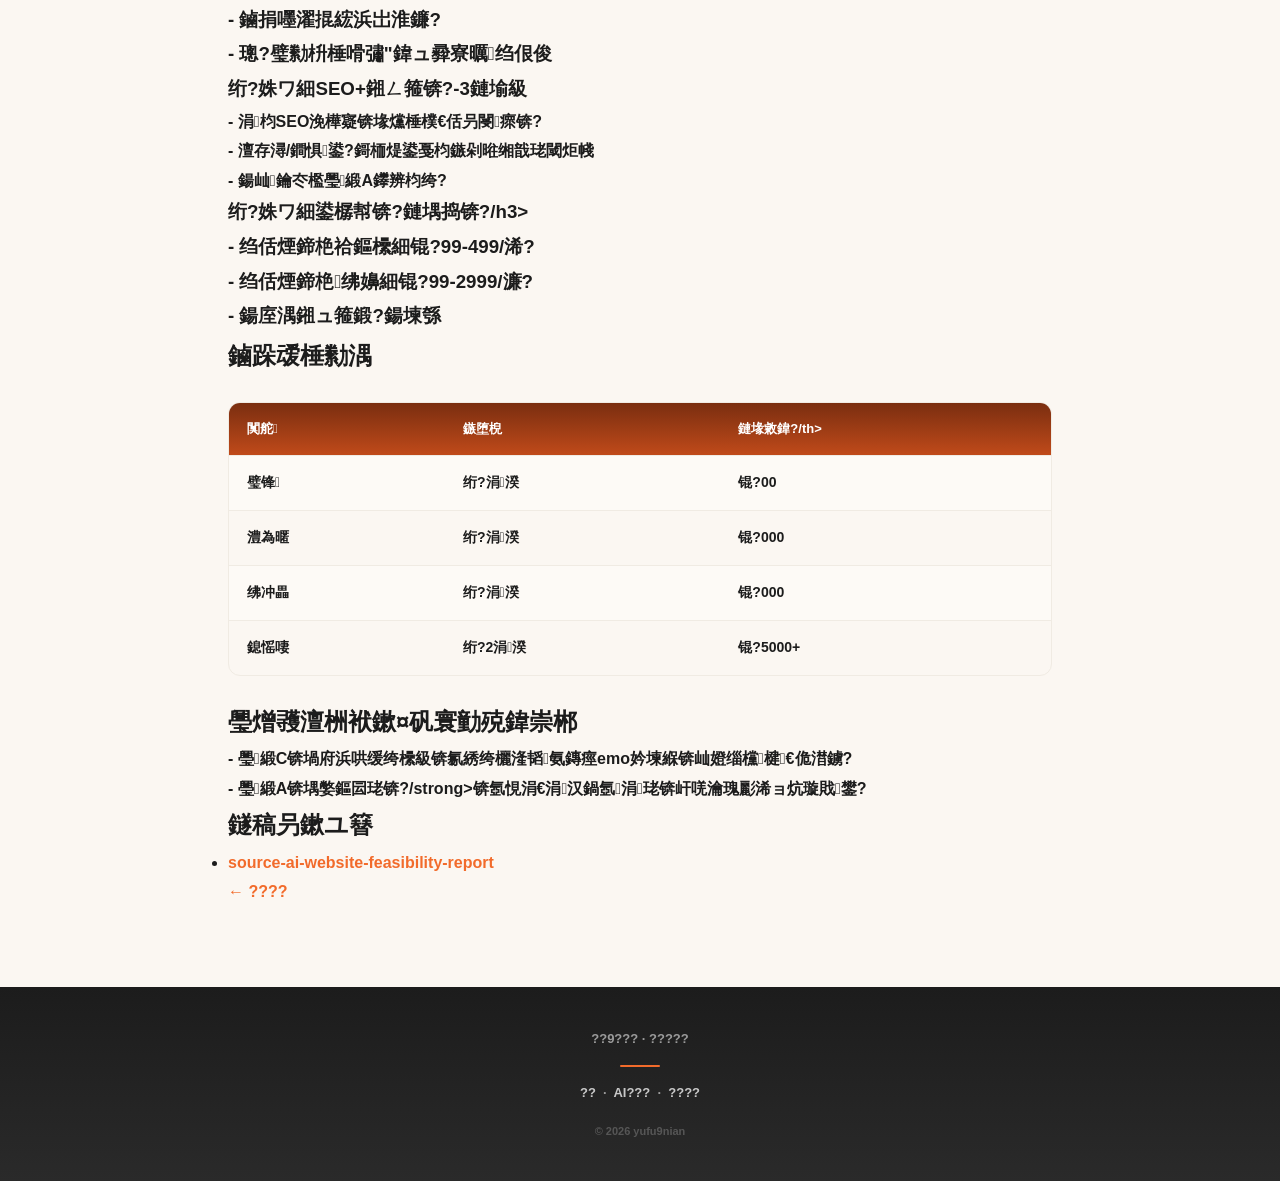
<file: articles/??B-??????.html>
<!DOCTYPE html>
<html lang="zh-CN">
<head>
<meta charset="UTF-8">
<meta name="viewport" content="width=device-width, initial-scale=1.0">
<title>璺緞B锛氫腑鏂囩珯+绉佸煙 ? ??9??????</title>
<link rel="stylesheet" href="../style.css">
</head>
<body>

<header>
  <h1>??9???</h1>
  <p class="tagline">9????? &middot; ????????</p>
</header>

<div class="container">
  <a href="../index.html" class="back-link">&larr; ????</a>

  <article style="margin-top:28px">
    <h1 style="font-size:30px;color:var(--hermes-dark);margin-bottom:28px;font-weight:700;letter-spacing:1px">璺緞B锛氫腑鏂囩珯+绉佸煙</h1>
<hr>
<p>tags:</p>
<p>- 璺緞B</p>
<p>- 涓枃绔?</p>
<p>- 绉佸煙</p>
<p>- 鎺ㄨ崘璺緞</p>
<p>title: 璺緞B锛氫腑鏂囩珯+绉佸煙</p>
<hr>

<p># 璺緞B锛氫腑鏂囩珯+绉佸煙</p>

<hr>
<p>type: concept</p>
<p>created: 2026-06-22</p>
<p>updated: 2026-06-22</p>
<p>tags: [璺緞B, 涓枃绔? 绉佸煙, 鎺ㄨ崘璺緞]</p>
<p>status: budding</p>
<p>related: <a href="AI鍋氱綉绔?html">AI鍋氱綉绔?/a>, <a href="绉佸煙鍙樼幇.html">绉佸煙鍙樼幇</a>, <a href="甯汉寤虹珯.html">甯汉寤虹珯</a>, <a href="鑻辨枃SEO.html">鑻辨枃SEO</a></p>
<hr>

<h2>瀹氫箟</h2>

<p>鍋氫腑鏂囧唴瀹圭綉绔欙紙椁愰ギ鍒涗笟/鍔犵洘閬垮潙/灏忔垚鏈紑搴楋級锛岄€氳繃SEO鍜岃嚜濯掍綋寮曟祦鍒扮鍩熷井淇★紝鍗栬祫鏂?璇剧▼鍙樼幇銆傛槸闃胯开褰撳墠<strong>鏈€鎺ㄨ崘鐨勪富鍔涜矾寰?/strong>銆?</p>

<h2>涓轰粈涔堥€夎繖鏉?/h2>

<p>- 鉁?涓嶇敤鎳傝嫳鏂団€斺€斿唴瀹瑰叏鏄腑鏂?</p>
<p>- 鉁?鍐呭鐜版垚鐨勨€斺€?骞撮楗粡楠岋紝澶ч噺绱犳潗</p>
<p>- 鉁?鐩存帴鎵撻€氱幇鏈変笟鍔♀€斺€旇嚜濯掍綋+绉佸煙鍙樼幇闂幆</p>
<p>- 鉁?娴侀噺鏇寸簿鍑嗏€斺€旀潵鐨勪汉閮芥槸鎯冲垱涓?寮€搴楃殑</p>
<p>- 鉁?鎴愭湰鏋佷綆鈥斺€擮bsidian鍏嶈垂锛孏itHub Pages鍏嶈垂锛孉I宸ュ叿锟?00/鏈?</p>

<h2>鎿嶄綔姝ラ</h2>

<h3>绗?姝ワ細鍋氱綉绔欙紙1-2灏忔椂锛?/h3>
<p>- 鐢?Codex 鎶?Obsidian adi-wiki 杞垚闈欐€佺綉绔?</p>
<p>- 鐢?baoyu-markdown-to-html 鎵归噺杞琀TML</p>
<p>- 閮ㄧ讲鍒?GitHub Pages锛堝厤璐癸級</p>

<h3>绗?姝ワ細濉唴瀹癸紙2-4鍛級</h3>
<p>- 鎶婂ご鏉?鐧惧鍙锋枃绔狅紙10-20绡囷級鏁寸悊鏀句笂鍘?</p>
<p>- 鐢?baoyu-cover-image 鐢熸垚灏侀潰</p>
<p>- 鍒嗙被锛氬姞鐩熼伩鍧戙€佸紑搴楀共璐с€佽繍钀ュ疄鎿嶃€佽涓氬垎鏋?</p>

<h3>绗?姝ワ細鍔犲紩娴侊紙鍚屾锛?/h3>
<p>- 棣栭〉鏀惧井淇″彿锛堝浘鐗囧舰寮忥級</p>
<p>- 鏀捐嚜濯掍綋浜岀淮鐮?</p>
<p>- 璁?璧勬枡棰嗗彇"鍏ュ彛寮曞绉佷俊</p>

<h3>绗?姝ワ細SEO+鎺ㄥ箍锛?-3鏈堬級</h3>
<p>- 涓枃SEO浼樺寲锛堟爣棰樸€佸叧閿瘝锛?</p>
<p>- 澶存潯/鐧惧鍙?鎶栭煶鍙戞枃鏃剁暀缃戠珯閾炬帴</p>
<p>- 鍚屾鑰冭檻璺緞A鑻辨枃绔?</p>

<h3>绗?姝ワ細鍙樼幇锛?鏈堣捣锛?/h3>
<p>- 绉佸煙鍗栬祫鏂欙細锟?99-499/浠?</p>
<p>- 绉佸煙鍗栬绋嬶細锟?99-2999/濂?</p>
<p>- 鍚庢湡鎺ュ箍鍛?鍚堜綔</p>

<h2>鏀跺叆棰勬湡</h2>

<div class="table-wrap"><table>
<tr><th>闃舵</th><th>鏃堕棿</th><th>鏈堟敹鍏?/th></tr>
<tr><td>璧锋</td><td>绗?涓湀</td><td>锟?00</td></tr>
<tr><td>澧為暱</td><td>绗?涓湀</td><td>锟?000</td></tr>
<tr><td>绋冲畾</td><td>绗?涓湀</td><td>锟?000</td></tr>
<tr><td>鎴愮啛</td><td>绗?2涓湀</td><td>锟?5000+</td></tr>
</table></div>

<h2>璺熷彟澶栦袱鏉¤矾寰勭殑鍏崇郴</h2>

<p>- <strong>璺緞C锛堝府浜哄缓绔欙級</strong>锛氱綉绔欐湰韬氨鏄痙emo妗堜緥锛屾嬁缁欓楗€佹澘鐪?</p>
<p>- <strong>璺緞A锛堣嫳鏂囩珯锛?/strong>锛氬悓涓€涓汉鍋氬涓珯锛屽唴瀹瑰彲浠ョ炕璇戝鐢?</p>

<h2>鐩稿叧鏉ユ簮</h2>

<ul>
<li><a href="source-ai-website-feasibility-report.html">source-ai-website-feasibility-report</a></li>
</ul>
  </article>

  <a href="../index.html" class="back-link">&larr; ????</a>
</div>

<footer>
  <p>??9??? &middot; ?????</p>
  <div class="footer-divider"></div>
  <p style="margin-top:6px"><a href="../index.html">??</a> &nbsp;&middot;&nbsp; <a href="AI???.html">AI???</a> &nbsp;&middot;&nbsp; <a href="????.html">????</a></p>
  <p style="margin-top:16px;font-size:11px;opacity:0.4">&copy; 2026 yufu9nian</p>
</footer>

</body>
</html>
</file>
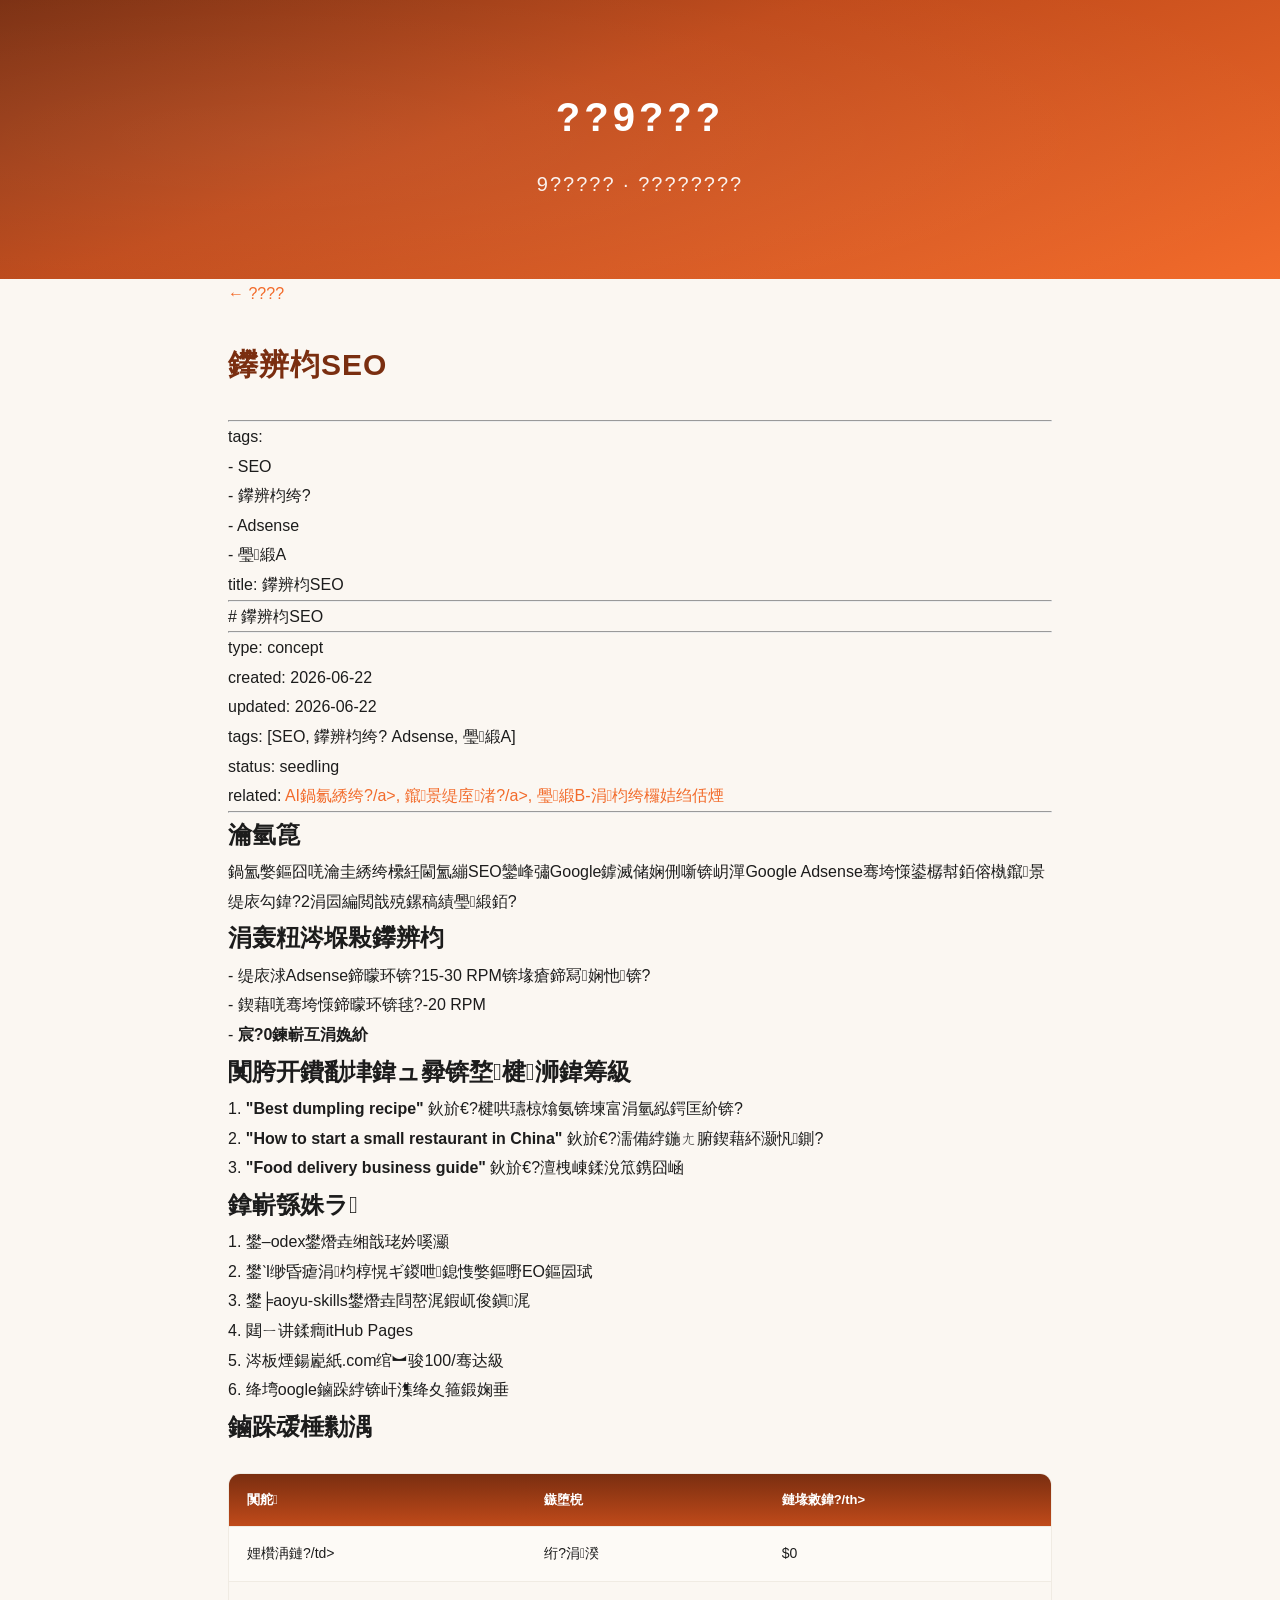
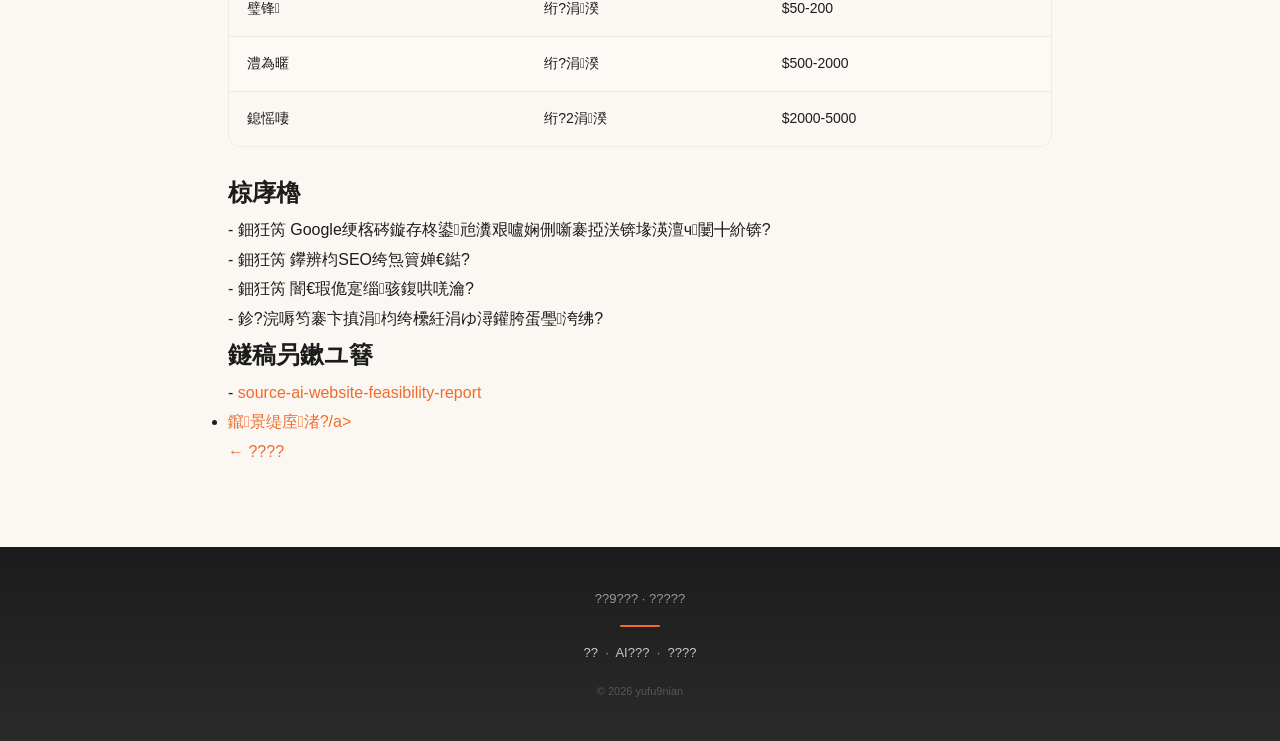
<file: articles/??SEO.html>
<!DOCTYPE html>
<html lang="zh-CN">
<head>
<meta charset="UTF-8">
<meta name="viewport" content="width=device-width, initial-scale=1.0">
<title>鑻辨枃SEO ? ??9??????</title>
<link rel="stylesheet" href="../style.css">
</head>
<body>

<header>
  <h1>??9???</h1>
  <p class="tagline">9????? &middot; ????????</p>
</header>

<div class="container">
  <a href="../index.html" class="back-link">&larr; ????</a>

  <article style="margin-top:28px">
    <h1 style="font-size:30px;color:var(--hermes-dark);margin-bottom:28px;font-weight:700;letter-spacing:1px">鑻辨枃SEO</h1>
<hr>
<p>tags:</p>
<p>- SEO</p>
<p>- 鑻辨枃绔?</p>
<p>- Adsense</p>
<p>- 璺緞A</p>
<p>title: 鑻辨枃SEO</p>
<hr>

<p># 鑻辨枃SEO</p>

<hr>
<p>type: concept</p>
<p>created: 2026-06-22</p>
<p>updated: 2026-06-22</p>
<p>tags: [SEO, 鑻辨枃绔? Adsense, 璺緞A]</p>
<p>status: seedling</p>
<p>related: <a href="AI鍋氱綉绔?html">AI鍋氱綉绔?/a>, <a href="鑹景缇庢渚?html">鑹景缇庢渚?/a>, <a href="璺緞B-涓枃绔欏姞绉佸煙.html">璺緞B-涓枃绔欏姞绉佸煙</a></p>
<hr>

<h2>瀹氫箟</h2>

<p>鍋氳嫳鏂囧唴瀹圭綉绔欙紝閫氳繃SEO鑾峰彇Google鎼滅储娴侀噺锛岄潬Google Adsense骞垮憡鍙樼幇銆傛槸鑹景缇庡勾鍏?2涓囩編閲戠殑鏍稿績璺緞銆?</p>

<h2>涓轰粈涔堢敤鑻辨枃</h2>

<p>- 缇庡浗Adsense鍗曚环锛?15-30 RPM锛堟瘡鍗冩娴忚锛?</p>
<p>- 鍥藉唴骞垮憡鍗曚环锛毬?-20 RPM</p>
<p>- <strong>宸?0鍊嶄互涓婏紒</strong></p>

<h2>闃胯开鐨勫垏鍏ュ彛锛堥楗浉鍏筹級</h2>

<p>1. <strong>"Best dumpling recipe"</strong> 鈥斺€?楗哄瓙椋熻氨锛堜富涓氫紭鍔匡紒锛?</p>
<p>2. <strong>"How to start a small restaurant in China"</strong> 鈥斺€?濡備綍鍦ㄤ腑鍥藉紑灏忛鍘?</p>
<p>3. <strong>"Food delivery business guide"</strong> 鈥斺€?澶栧崠鍒涗笟鎸囧崡</p>

<h2>鎿嶄綔姝ラ</h2>

<p>1. 鐢–odex鐢熸垚缃戠珯妗嗘灦</p>
<p>2. 鐢ˋI缈昏瘧涓枃椁愰ギ鍐呭鎴愯嫳鏂嘢EO鏂囩珷</p>
<p>3. 鐢╞aoyu-skills鐢熸垚閰嶅浘鍜屼俊鎭浘</p>
<p>4. 閮ㄧ讲鍒癎itHub Pages</p>
<p>5. 涔板煙鍚嶏紙.com绾︼骏100/骞达級</p>
<p>6. 绛塆oogle鏀跺綍锛屽潗绛夊箍鍛婅垂</p>

<h2>鏀跺叆棰勬湡</h2>

<div class="table-wrap"><table>
<tr><th>闃舵</th><th>鏃堕棿</th><th>鏈堟敹鍏?/th></tr>
<tr><td>娌欑洅鏈?/td><td>绗?涓湀</td><td>$0</td></tr>
<tr><td>璧锋</td><td>绗?涓湀</td><td>$50-200</td></tr>
<tr><td>澧為暱</td><td>绗?涓湀</td><td>$500-2000</td></tr>
<tr><td>鎴愮啛</td><td>绗?2涓湀</td><td>$2000-5000</td></tr>
</table></div>

<h2>椋庨櫓</h2>

<p>- 鈿狅笍 Google绠楁硶鏇存柊鍙兘瀵艰嚧娴侀噺褰掗浂锛堟渶澶ч闄╋紒锛?</p>
<p>- 鈿狅笍 鑻辨枃SEO绔炰簤婵€鐑?</p>
<p>- 鈿狅笍 闇€瑕佹寔缁骇鍑哄唴瀹?</p>
<p>- 鉁?浣嗕笉褰卞搷涓枃绔欙紝涓ゆ潯鑵胯蛋璺洿绋?</p>

<h2>鐩稿叧鏉ユ簮</h2>

<p>- <a href="source-ai-website-feasibility-report.html">source-ai-website-feasibility-report</a></p>
<ul>
<li><a href="鑹景缇庢渚?html">鑹景缇庢渚?/a></li>
</ul>
  </article>

  <a href="../index.html" class="back-link">&larr; ????</a>
</div>

<footer>
  <p>??9??? &middot; ?????</p>
  <div class="footer-divider"></div>
  <p style="margin-top:6px"><a href="../index.html">??</a> &nbsp;&middot;&nbsp; <a href="AI???.html">AI???</a> &nbsp;&middot;&nbsp; <a href="????.html">????</a></p>
  <p style="margin-top:16px;font-size:11px;opacity:0.4">&copy; 2026 yufu9nian</p>
</footer>

</body>
</html>
</file>
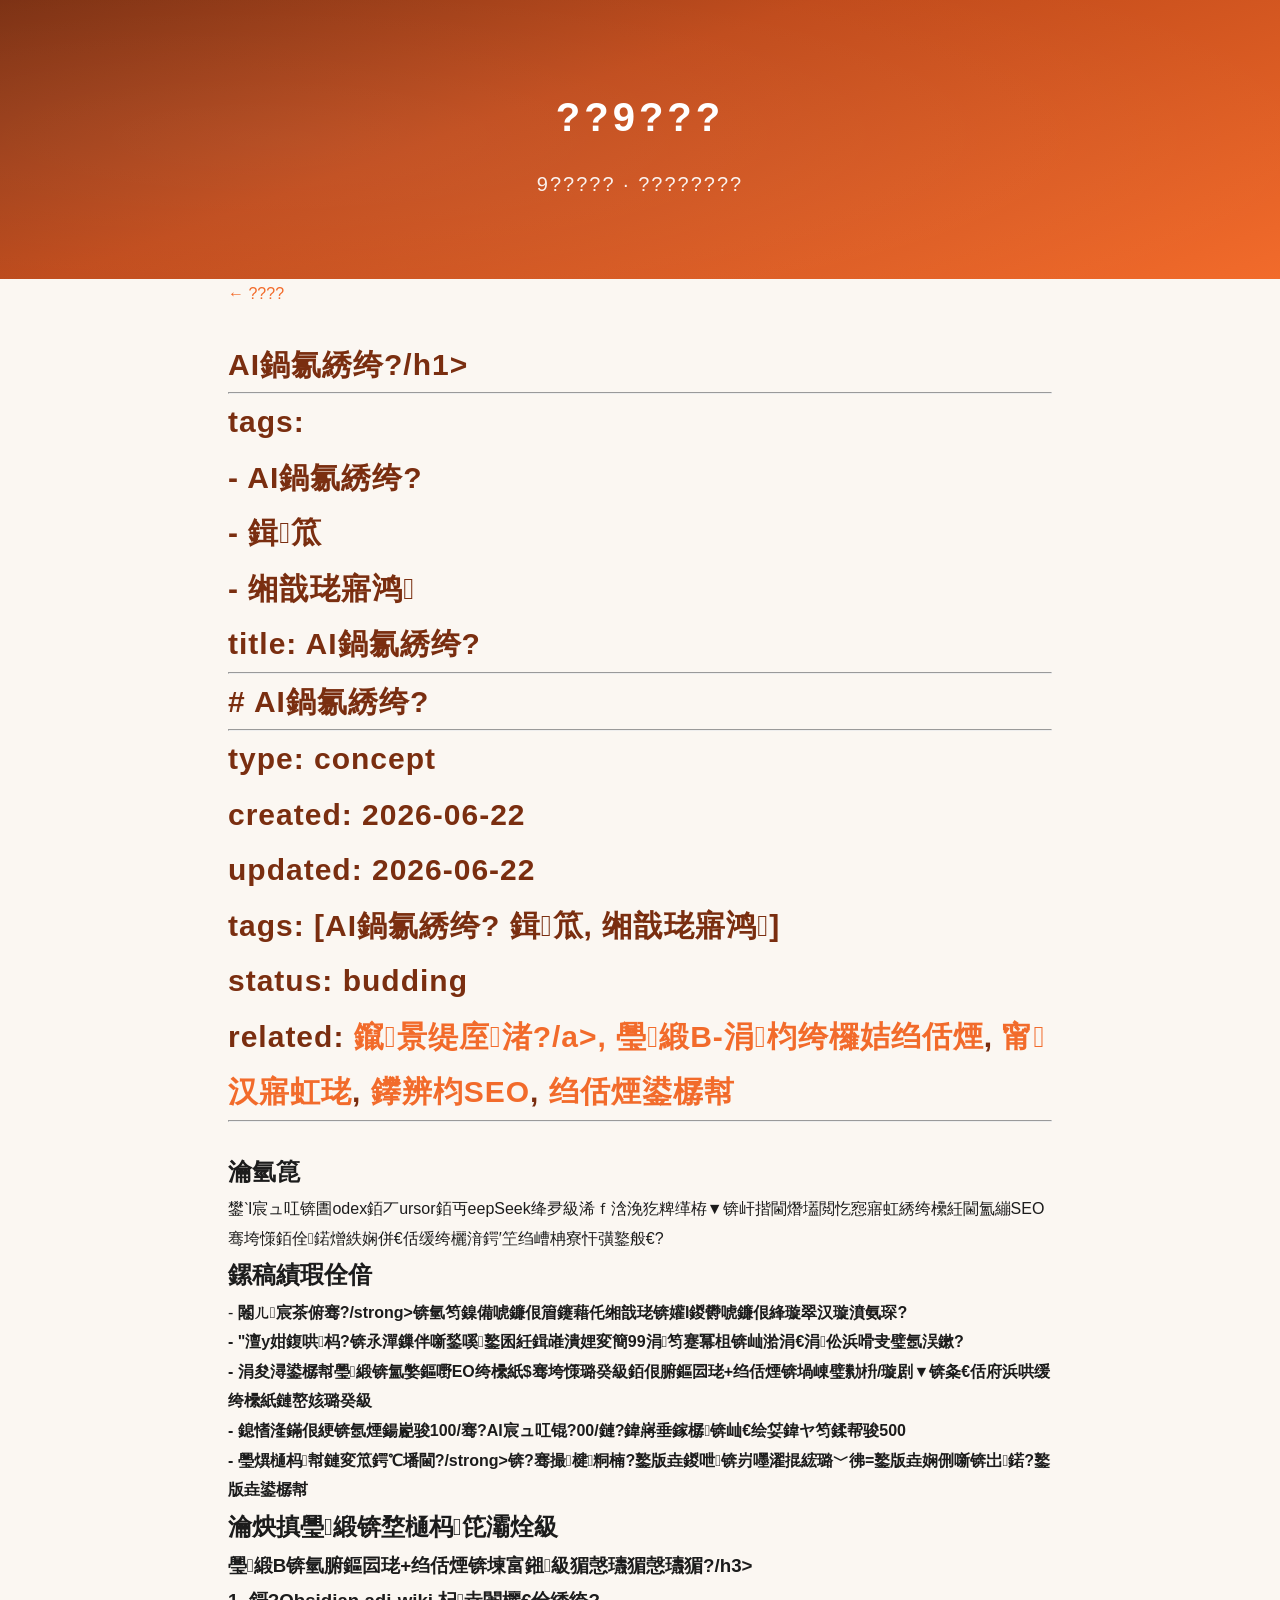
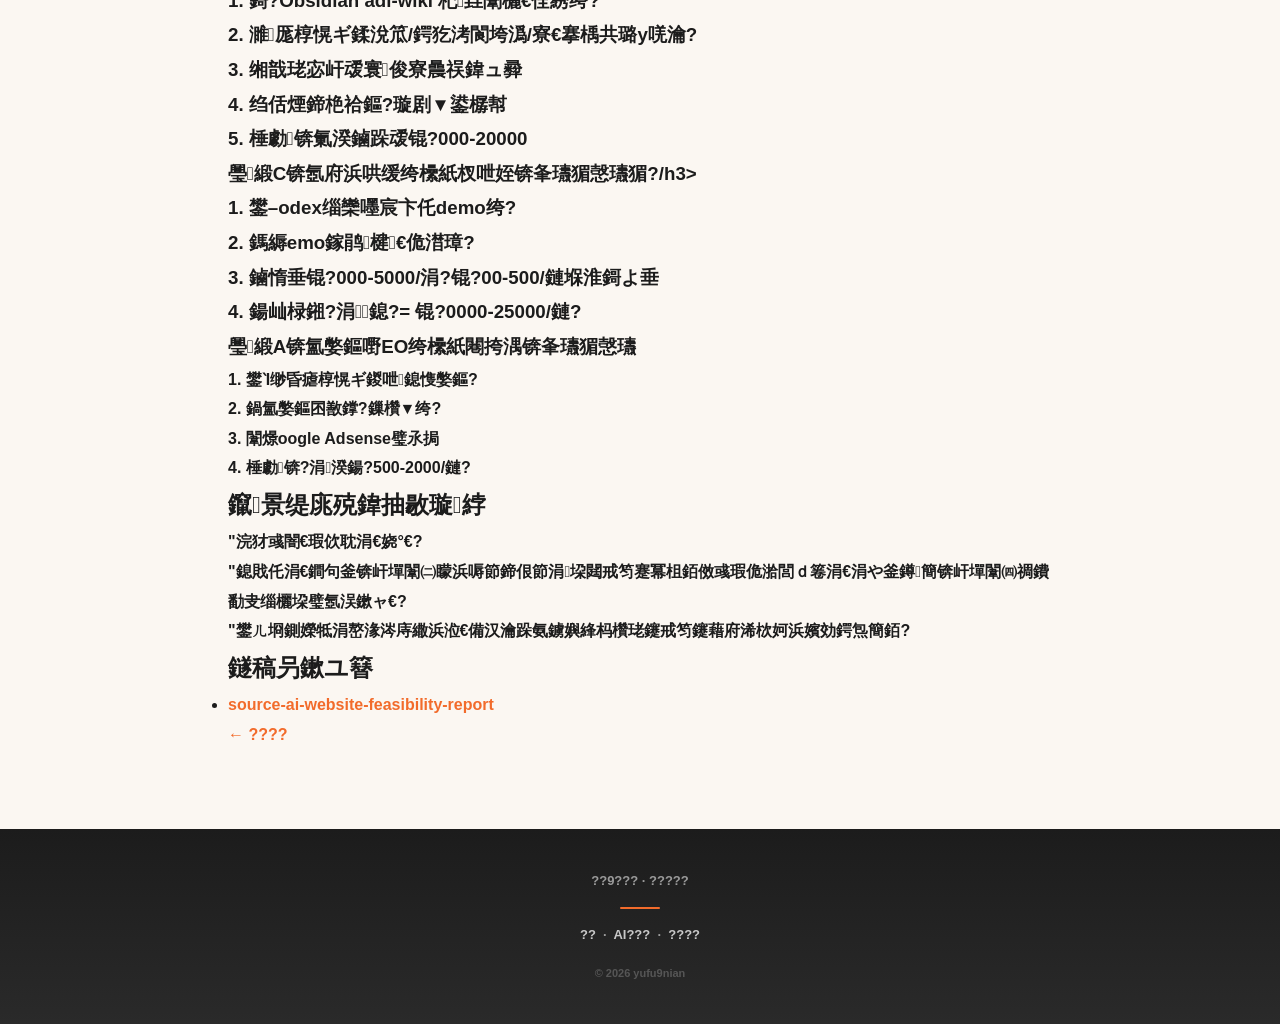
<file: articles/AI???.html>
<!DOCTYPE html>
<html lang="zh-CN">
<head>
<meta charset="UTF-8">
<meta name="viewport" content="width=device-width, initial-scale=1.0">
<title>AI鍋氱綉绔?? ??9??????</title>
<link rel="stylesheet" href="../style.css">
</head>
<body>

<header>
  <h1>??9???</h1>
  <p class="tagline">9????? &middot; ????????</p>
</header>

<div class="container">
  <a href="../index.html" class="back-link">&larr; ????</a>

  <article style="margin-top:28px">
    <h1 style="font-size:30px;color:var(--hermes-dark);margin-bottom:28px;font-weight:700;letter-spacing:1px">AI鍋氱綉绔?/h1>
<hr>
<p>tags:</p>
<p>- AI鍋氱綉绔?</p>
<p>- 鍓笟</p>
<p>- 缃戠珯寤鸿</p>
<p>title: AI鍋氱綉绔?</p>
<hr>

<p># AI鍋氱綉绔?</p>

<hr>
<p>type: concept</p>
<p>created: 2026-06-22</p>
<p>updated: 2026-06-22</p>
<p>tags: [AI鍋氱綉绔? 鍓笟, 缃戠珯寤鸿]</p>
<p>status: budding</p>
<p>related: <a href="鑹景缇庢渚?html">鑹景缇庢渚?/a>, <a href="璺緞B-涓枃绔欏姞绉佸煙.html">璺緞B-涓枃绔欏姞绉佸煙</a>, <a href="甯汉寤虹珯.html">甯汉寤虹珯</a>, <a href="鑻辨枃SEO.html">鑻辨枃SEO</a>, <a href="绉佸煙鍙樼幇.html">绉佸煙鍙樼幇</a></p>
<hr>

<h2>瀹氫箟</h2>

<p>鐢ˋI宸ュ叿锛圕odex銆丆ursor銆丏eepSeek绛夛級浠ｆ浛浼犵粺缂栫▼锛屽揩閫熸壒閲忔惌寤虹綉绔欙紝閫氳繃SEO骞垮憡銆佺鍩熷紩娴併€佸缓绔欐湇鍔′笁绉嶆柟寮忓彉鐜般€?</p>

<h2>鏍稿績瑕佺偣</h2>

<p>- <strong>闂ㄦ宸茶俯骞?/strong>锛氫笉鎳備唬鐮佷篃鑳藉仛缃戠珯锛孉I鍐欎唬鐮佷綘璇翠汉璇濆氨琛?</p>
<p>- <strong>"澶у姏鍑哄杩?</strong>锛氶潬鏁伴噺鍫嗘鐜囷紝鍓嶉潰娌変簡99涓笉蹇冪柤锛屾湁涓€涓伀浜嗗叏璧氬洖鏉?</p>
<p>- <strong>涓夋潯鍙樼幇璺緞</strong>锛氳嫳鏂嘢EO绔欙紙$骞垮憡璐癸級銆佷腑鏂囩珯+绉佸煙锛堝崠璧勬枡/璇剧▼锛夈€佸府浜哄缓绔欙紙鏈嶅姟璐癸級</p>
<p>- <strong>鎴愭湰鏋佷綆</strong>锛氬煙鍚嶏骏100/骞?AI宸ュ叿锟?00/鏈?鍏嶈垂鎵樼锛屾€绘姇鍏ヤ笉鍒帮骏500</p>
<p>- <strong>璺熼樋杩幇鏈変笟鍔℃墦閫?/strong>锛?骞撮楗粡楠?鐜版垚鍐呭锛岃嚜濯掍綋璐﹀彿=鐜版垚娴侀噺锛岀鍩?鐜版垚鍙樼幇</p>

<h2>瀹炴搷璺緞锛堥樋杩笓灞烇級</h2>

<h3>璺緞B锛氫腑鏂囩珯+绉佸煙锛堜富鎺級猸愨瓙猸愨瓙猸?/h3>

<p>1. 鎶?Obsidian adi-wiki 杞垚闈欐€佺綉绔?</p>
<p>2. 濉厖椁愰ギ鍒涗笟/鍔犵洘閬垮潙/寮€搴楀共璐у唴瀹?</p>
<p>3. 缃戠珯宓屽叆寰俊寮曟祦鍏ュ彛</p>
<p>4. 绉佸煙鍗栬祫鏂?璇剧▼鍙樼幇</p>
<p>5. 棰勮锛氭湀鏀跺叆锟?000-20000</p>

<h3>璺緞C锛氬府浜哄缓绔欙紙杈呭姪锛夆瓙猸愨瓙猸?/h3>

<p>1. 鐢–odex缁欒嚜宸卞仛demo绔?</p>
<p>2. 鎷縟emo鎵鹃楗€佹澘璋?</p>
<p>3. 鏀惰垂锟?000-5000/涓?锟?00-500/鏈堢淮鎶よ垂</p>
<p>4. 鍚屾椂鎺?涓鎴?= 锟?0000-25000/鏈?</p>

<h3>璺緞A锛氳嫳鏂嘢EO绔欙紙闀挎湡锛夆瓙猸愨瓙</h3>

<p>1. 鐢ˋI缈昏瘧椁愰ギ鍐呭鎴愯嫳鏂?</p>
<p>2. 鍋氳嫳鏂囨敾鐣?鏁欑▼绔?</p>
<p>3. 闈燝oogle Adsense璧氶挶</p>
<p>4. 棰勮锛?涓湀鍚?500-2000/鏈?</p>

<h2>鑹景缇庣殑鍏抽敭璇綍</h2>

<blockquote><p>"浣犲彧闇€瑕佽耽涓€娆°€?</p></blockquote>

<blockquote><p>"鎴戝仛涓€鐧句釜锛屽墠闈㈡矇浜嗕節鍗佷節涓垜閮戒笉蹇冪柤銆傚彧瑕佹湁閭ｄ箞涓€涓や釜鐏簡锛屽墠闈㈣禂鐨勫叏缁欐垜璧氬洖鏉ャ€?</p></blockquote>

<blockquote><p>"鐢ㄦ埛鍘嬫牴涓嶅湪涔庤繖浜涖€備汉瀹跺氨鐪嬩綘杩欑珯鑳戒笉鑳藉府浠栨妸浜嬪効鍔炰簡銆?</p></blockquote>

<h2>鐩稿叧鏉ユ簮</h2>

<ul>
<li><a href="source-ai-website-feasibility-report.html">source-ai-website-feasibility-report</a></li>
</ul>
  </article>

  <a href="../index.html" class="back-link">&larr; ????</a>
</div>

<footer>
  <p>??9??? &middot; ?????</p>
  <div class="footer-divider"></div>
  <p style="margin-top:6px"><a href="../index.html">??</a> &nbsp;&middot;&nbsp; <a href="AI???.html">AI???</a> &nbsp;&middot;&nbsp; <a href="????.html">????</a></p>
  <p style="margin-top:16px;font-size:11px;opacity:0.4">&copy; 2026 yufu9nian</p>
</footer>

</body>
</html>
</file>
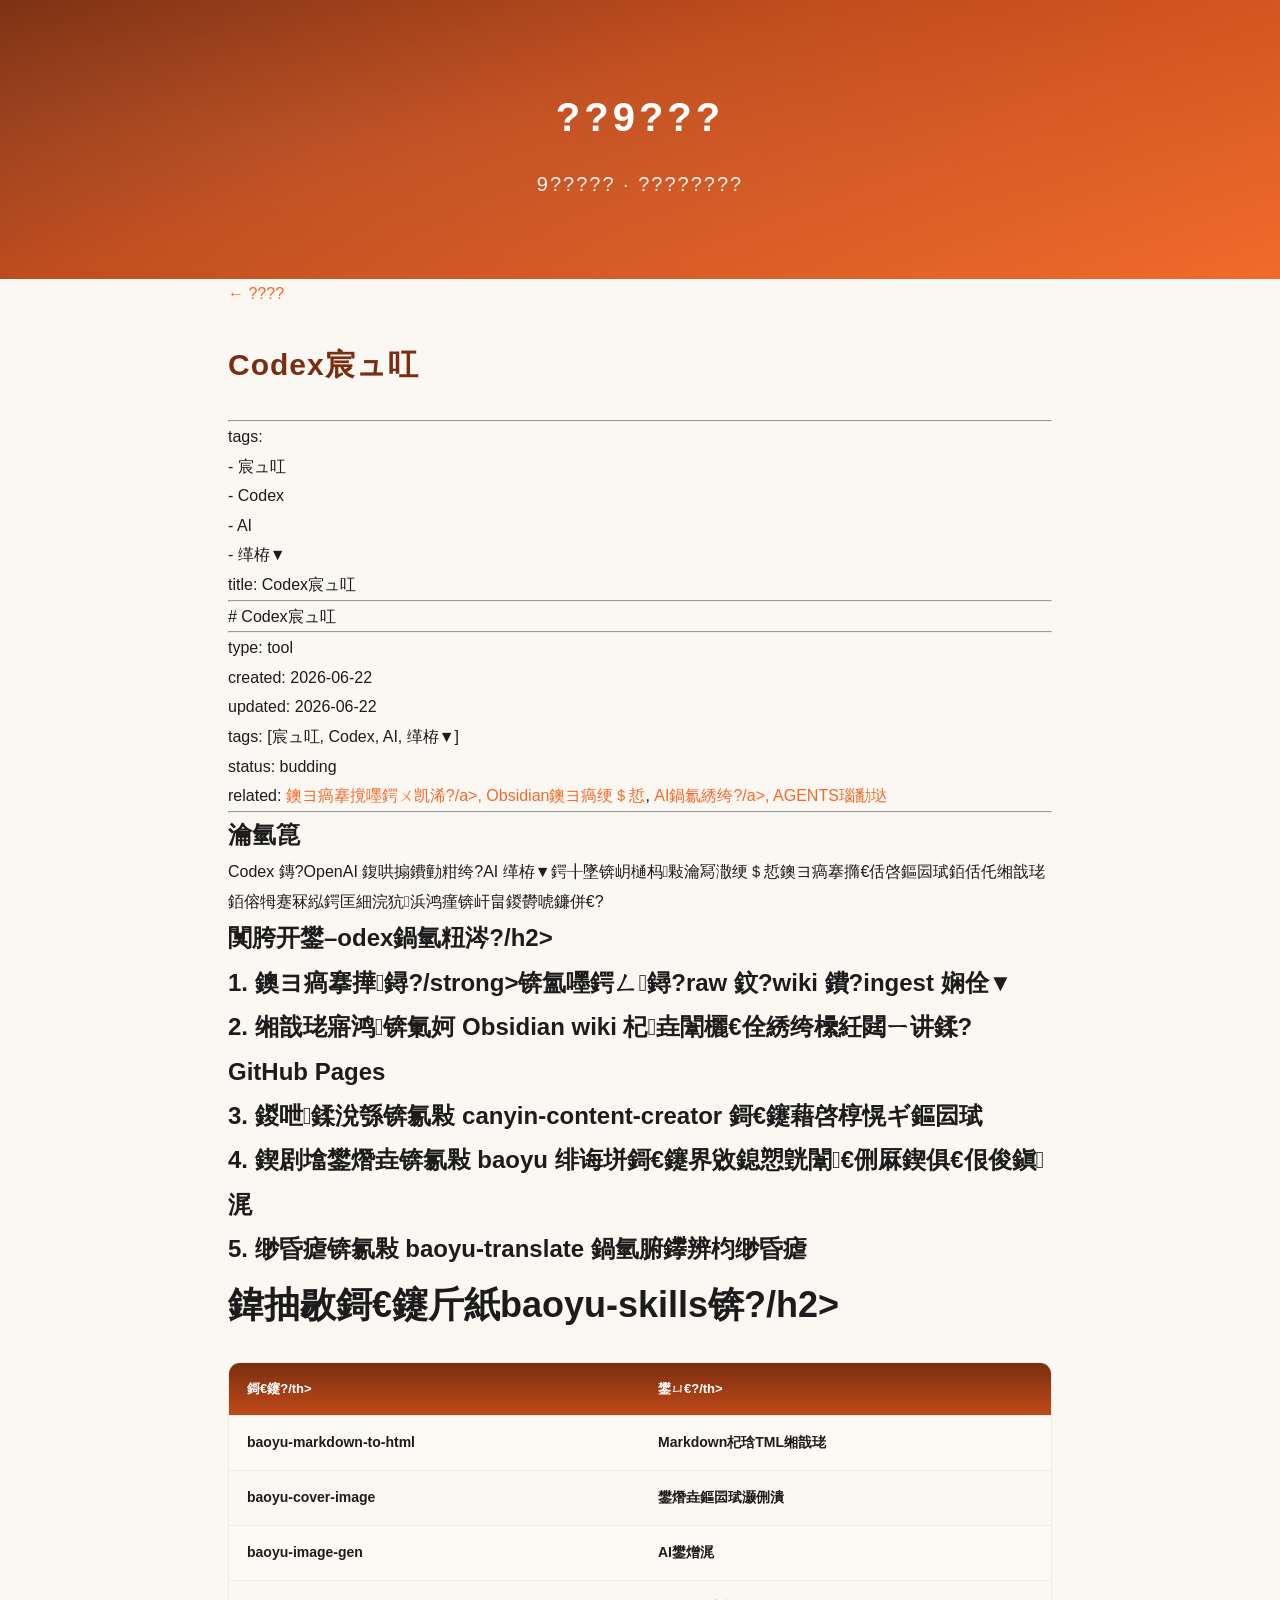
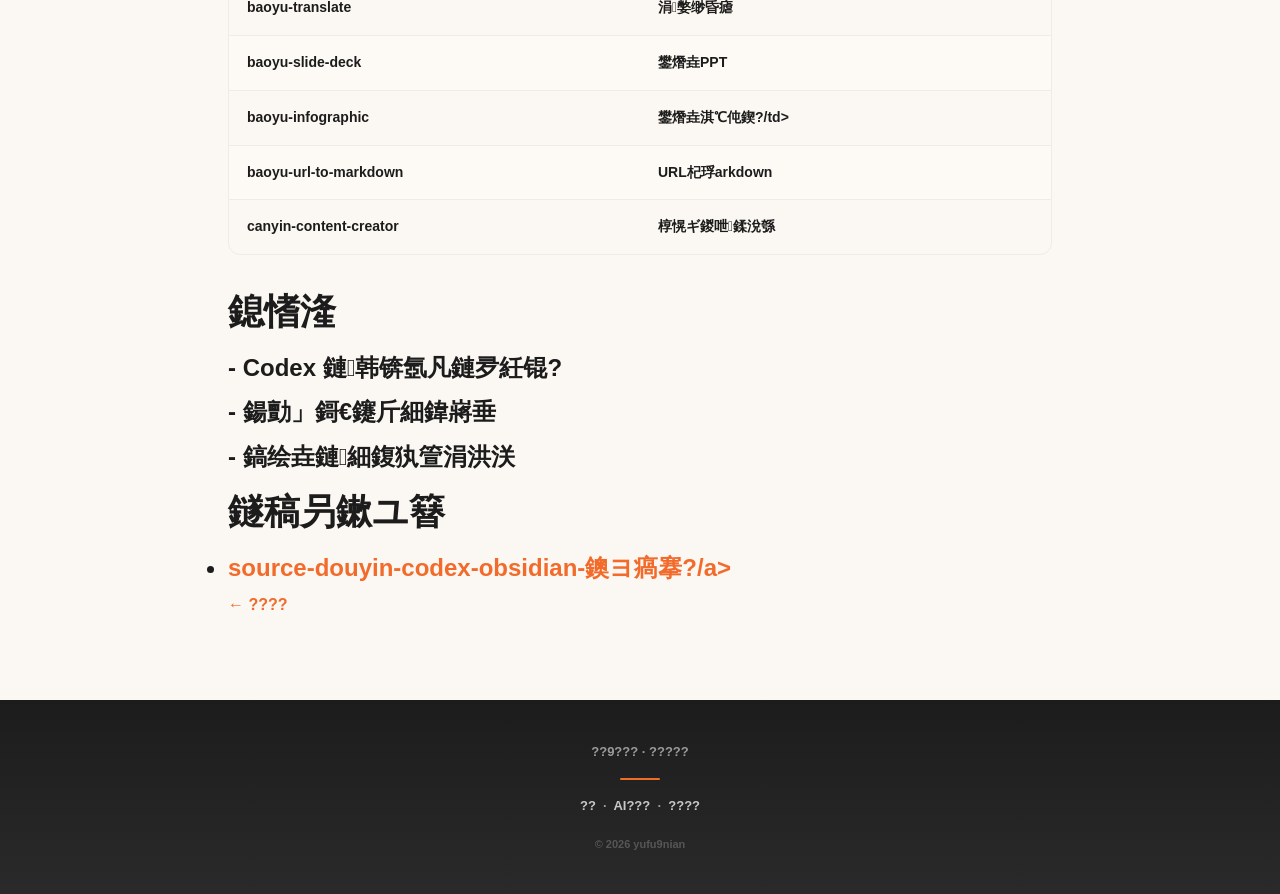
<file: articles/Codex??.html>
<!DOCTYPE html>
<html lang="zh-CN">
<head>
<meta charset="UTF-8">
<meta name="viewport" content="width=device-width, initial-scale=1.0">
<title>Codex宸ュ叿 ? ??9??????</title>
<link rel="stylesheet" href="../style.css">
</head>
<body>

<header>
  <h1>??9???</h1>
  <p class="tagline">9????? &middot; ????????</p>
</header>

<div class="container">
  <a href="../index.html" class="back-link">&larr; ????</a>

  <article style="margin-top:28px">
    <h1 style="font-size:30px;color:var(--hermes-dark);margin-bottom:28px;font-weight:700;letter-spacing:1px">Codex宸ュ叿</h1>
<hr>
<p>tags:</p>
<p>- 宸ュ叿</p>
<p>- Codex</p>
<p>- AI</p>
<p>- 缂栫▼</p>
<p>title: Codex宸ュ叿</p>
<hr>

<p># Codex宸ュ叿</p>

<hr>
<p>type: tool</p>
<p>created: 2026-06-22</p>
<p>updated: 2026-06-22</p>
<p>tags: [宸ュ叿, Codex, AI, 缂栫▼]</p>
<p>status: budding</p>
<p>related: <a href="鐭ヨ瘑搴撹嚜鍔ㄨ凯浠?html">鐭ヨ瘑搴撹嚜鍔ㄨ凯浠?/a>, <a href="Obsidian鐭ヨ瘑绠＄悊.html">Obsidian鐭ヨ瘑绠＄悊</a>, <a href="AI鍋氱綉绔?html">AI鍋氱綉绔?/a>, <a href="AGENTS瑙勫垯.html">AGENTS瑙勫垯</a></p>
<hr>

<h2>瀹氫箟</h2>

<p>Codex 鏄?OpenAI 鍑哄搧鐨勭粓绔?AI 缂栫▼鍔╂墜锛岄樋杩敤瀹冩潵绠＄悊鐭ヨ瘑搴撱€佸啓鏂囩珷銆佸仛缃戠珯銆傛牳蹇冧紭鍔匡細浣犺浜鸿瘽锛屽畠鍐欎唬鐮併€?</p>

<h2>闃胯开鐢–odex鍋氫粈涔?/h2>

<p>1. <strong>鐭ヨ瘑搴撶鐞?/strong>锛氳嚜鍔ㄥ鐞?raw 鈫?wiki 鐨?ingest 娴佺▼</p>
<p>2. <strong>缃戠珯寤鸿</strong>锛氭妸 Obsidian wiki 杞垚闈欐€佺綉绔欙紝閮ㄧ讲鍒?GitHub Pages</p>
<p>3. <strong>鍐呭鍒涗綔</strong>锛氱敤 canyin-content-creator 鎶€鑳藉啓椁愰ギ鏂囩珷</p>
<p>4. <strong>鍥剧墖鐢熸垚</strong>锛氱敤 baoyu 绯诲垪鎶€鑳界敓鎴愬皝闈€侀厤鍥俱€佷俊鎭浘</p>
<p>5. <strong>缈昏瘧</strong>锛氱敤 baoyu-translate 鍋氫腑鑻辨枃缈昏瘧</p>

<h2>鍏抽敭鎶€鑳斤紙baoyu-skills锛?/h2>

<div class="table-wrap"><table>
<tr><th>鎶€鑳?/th><th>鐢ㄩ€?/th></tr>
<tr><td>baoyu-markdown-to-html</td><td>Markdown杞琀TML缃戠珯</td></tr>
<tr><td>baoyu-cover-image</td><td>鐢熸垚鏂囩珷灏侀潰</td></tr>
<tr><td>baoyu-image-gen</td><td>AI鐢熷浘</td></tr>
<tr><td>baoyu-translate</td><td>涓嫳缈昏瘧</td></tr>
<tr><td>baoyu-slide-deck</td><td>鐢熸垚PPT</td></tr>
<tr><td>baoyu-infographic</td><td>鐢熸垚淇℃伅鍥?/td></tr>
<tr><td>baoyu-url-to-markdown</td><td>URL杞琈arkdown</td></tr>
<tr><td>canyin-content-creator</td><td>椁愰ギ鍐呭鍒涗綔</td></tr>
</table></div>

<h2>鎴愭湰</h2>

<p>- Codex 鏈韩锛氬凡鏈夛紝锟?</p>
<p>- 鍚勯」鎶€鑳斤細鍏嶈垂</p>
<p>- 鎬绘垚鏈細鍑犱箮涓洪浂</p>

<h2>鐩稿叧鏉ユ簮</h2>

<ul>
<li><a href="source-douyin-codex-obsidian-鐭ヨ瘑搴?html">source-douyin-codex-obsidian-鐭ヨ瘑搴?/a></li>
</ul>
  </article>

  <a href="../index.html" class="back-link">&larr; ????</a>
</div>

<footer>
  <p>??9??? &middot; ?????</p>
  <div class="footer-divider"></div>
  <p style="margin-top:6px"><a href="../index.html">??</a> &nbsp;&middot;&nbsp; <a href="AI???.html">AI???</a> &nbsp;&middot;&nbsp; <a href="????.html">????</a></p>
  <p style="margin-top:16px;font-size:11px;opacity:0.4">&copy; 2026 yufu9nian</p>
</footer>

</body>
</html>
</file>
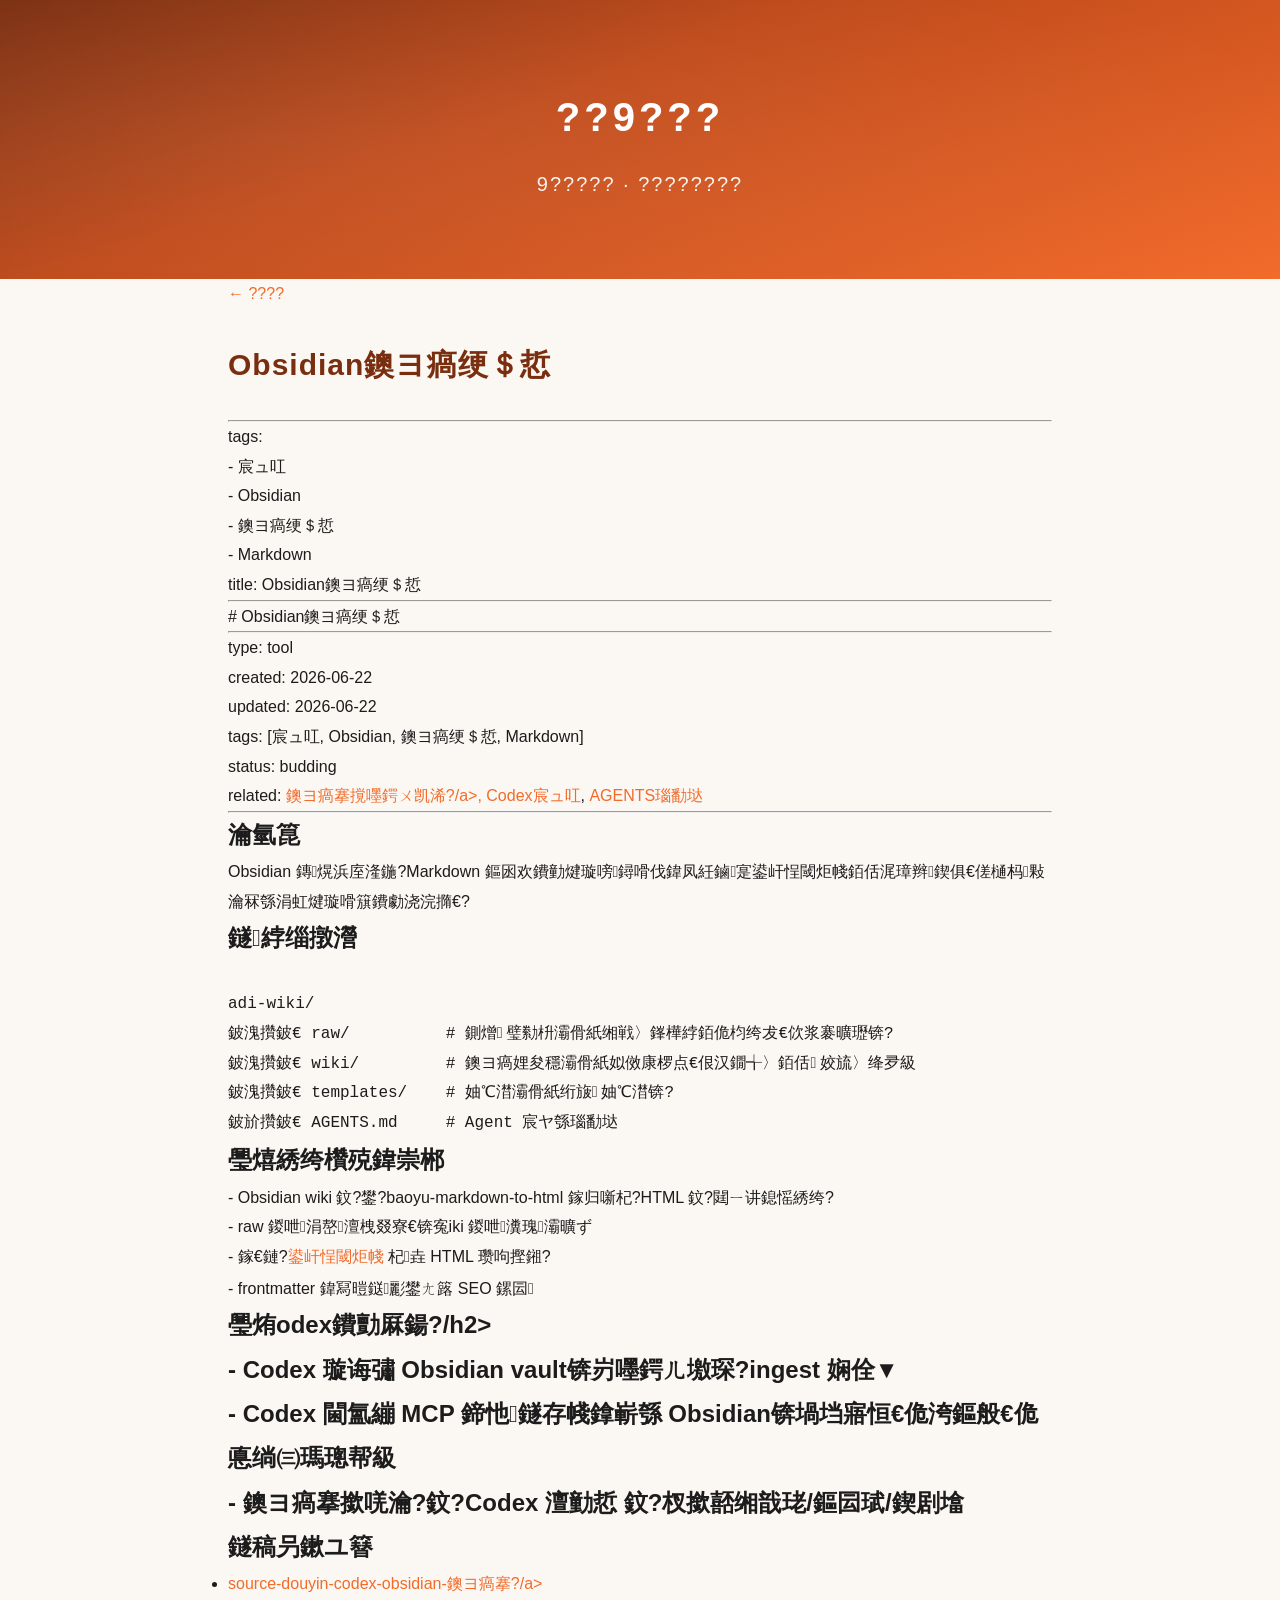
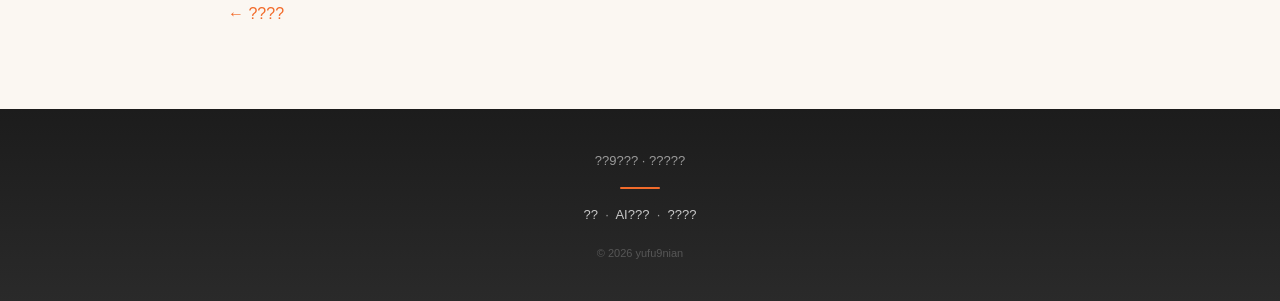
<file: articles/Obsidian????.html>
<!DOCTYPE html>
<html lang="zh-CN">
<head>
<meta charset="UTF-8">
<meta name="viewport" content="width=device-width, initial-scale=1.0">
<title>Obsidian鐭ヨ瘑绠＄悊 ? ??9??????</title>
<link rel="stylesheet" href="../style.css">
</head>
<body>

<header>
  <h1>??9???</h1>
  <p class="tagline">9????? &middot; ????????</p>
</header>

<div class="container">
  <a href="../index.html" class="back-link">&larr; ????</a>

  <article style="margin-top:28px">
    <h1 style="font-size:30px;color:var(--hermes-dark);margin-bottom:28px;font-weight:700;letter-spacing:1px">Obsidian鐭ヨ瘑绠＄悊</h1>
<hr>
<p>tags:</p>
<p>- 宸ュ叿</p>
<p>- Obsidian</p>
<p>- 鐭ヨ瘑绠＄悊</p>
<p>- Markdown</p>
<p>title: Obsidian鐭ヨ瘑绠＄悊</p>
<hr>

<p># Obsidian鐭ヨ瘑绠＄悊</p>

<hr>
<p>type: tool</p>
<p>created: 2026-06-22</p>
<p>updated: 2026-06-22</p>
<p>tags: [宸ュ叿, Obsidian, 鐭ヨ瘑绠＄悊, Markdown]</p>
<p>status: budding</p>
<p>related: <a href="鐭ヨ瘑搴撹嚜鍔ㄨ凯浠?html">鐭ヨ瘑搴撹嚜鍔ㄨ凯浠?/a>, <a href="Codex宸ュ叿.html">Codex宸ュ叿</a>, <a href="AGENTS瑙勫垯.html">AGENTS瑙勫垯</a></p>
<hr>

<h2>瀹氫箟</h2>

<p>Obsidian 鏄熀浜庢湰鍦?Markdown 鏂囦欢鐨勭煡璇嗙鐞嗗伐鍏凤紝鏀寔鍙屽悜閾炬帴銆佸浘璋辫鍥俱€傞樋杩敤瀹冧綔涓虹煡璇嗗簱鐨勮浇浣撱€?</p>

<h2>鐩綍缁撴瀯</h2>

<pre><code>
adi-wiki/
鈹溾攢鈹€ raw/          # 鍘熷璧勬枡灞傦紙缃戦〉鎽樺綍銆佹枃绔犮€佽浆褰曠瓑锛?
鈹溾攢鈹€ wiki/         # 鐭ヨ瘑娌夋穩灞傦紙姒傚康椤点€佷汉鐗╅〉銆佸姣旈〉绛夛級
鈹溾攢鈹€ templates/    # 妯℃澘灞傦紙绗旇妯℃澘锛?
鈹斺攢鈹€ AGENTS.md     # Agent 宸ヤ綔瑙勫垯
</code></pre>

<h2>璺熺綉绔欑殑鍏崇郴</h2>

<p>- Obsidian wiki 鈫?鐢?baoyu-markdown-to-html 鎵归噺杞?HTML 鈫?閮ㄧ讲鎴愮綉绔?</p>
<p>- raw 鍐呭涓嶅澶栧叕寮€锛寃iki 鍐呭瀵瑰灞曠ず</p>
<p>- 鎵€鏈?<code><a href="鍙屽悜閾炬帴.html">鍙屽悜閾炬帴</a></code> 杞垚 HTML 瓒呴摼鎺?</p>
<p>- frontmatter 鍏冩暟鎹彲鐢ㄤ簬 SEO 鏍囩</p>

<h2>璺烠odex鐨勯厤鍚?/h2>

<p>- Codex 璇诲彇 Obsidian vault锛岃嚜鍔ㄦ墽琛?ingest 娴佺▼</p>
<p>- Codex 閫氳繃 MCP 鍗忚鐩存帴鎿嶄綔 Obsidian锛堝垱寤恒€佹洿鏂般€佹悳绱㈢瑪璁帮級</p>
<p>- 鐭ヨ瘑搴撳唴瀹?鈫?Codex 澶勭悊 鈫?杈撳嚭缃戠珯/鏂囩珷/鍥剧墖</p>

<h2>鐩稿叧鏉ユ簮</h2>

<ul>
<li><a href="source-douyin-codex-obsidian-鐭ヨ瘑搴?html">source-douyin-codex-obsidian-鐭ヨ瘑搴?/a></li>
</ul>
  </article>

  <a href="../index.html" class="back-link">&larr; ????</a>
</div>

<footer>
  <p>??9??? &middot; ?????</p>
  <div class="footer-divider"></div>
  <p style="margin-top:6px"><a href="../index.html">??</a> &nbsp;&middot;&nbsp; <a href="AI???.html">AI???</a> &nbsp;&middot;&nbsp; <a href="????.html">????</a></p>
  <p style="margin-top:16px;font-size:11px;opacity:0.4">&copy; 2026 yufu9nian</p>
</footer>

</body>
</html>
</file>
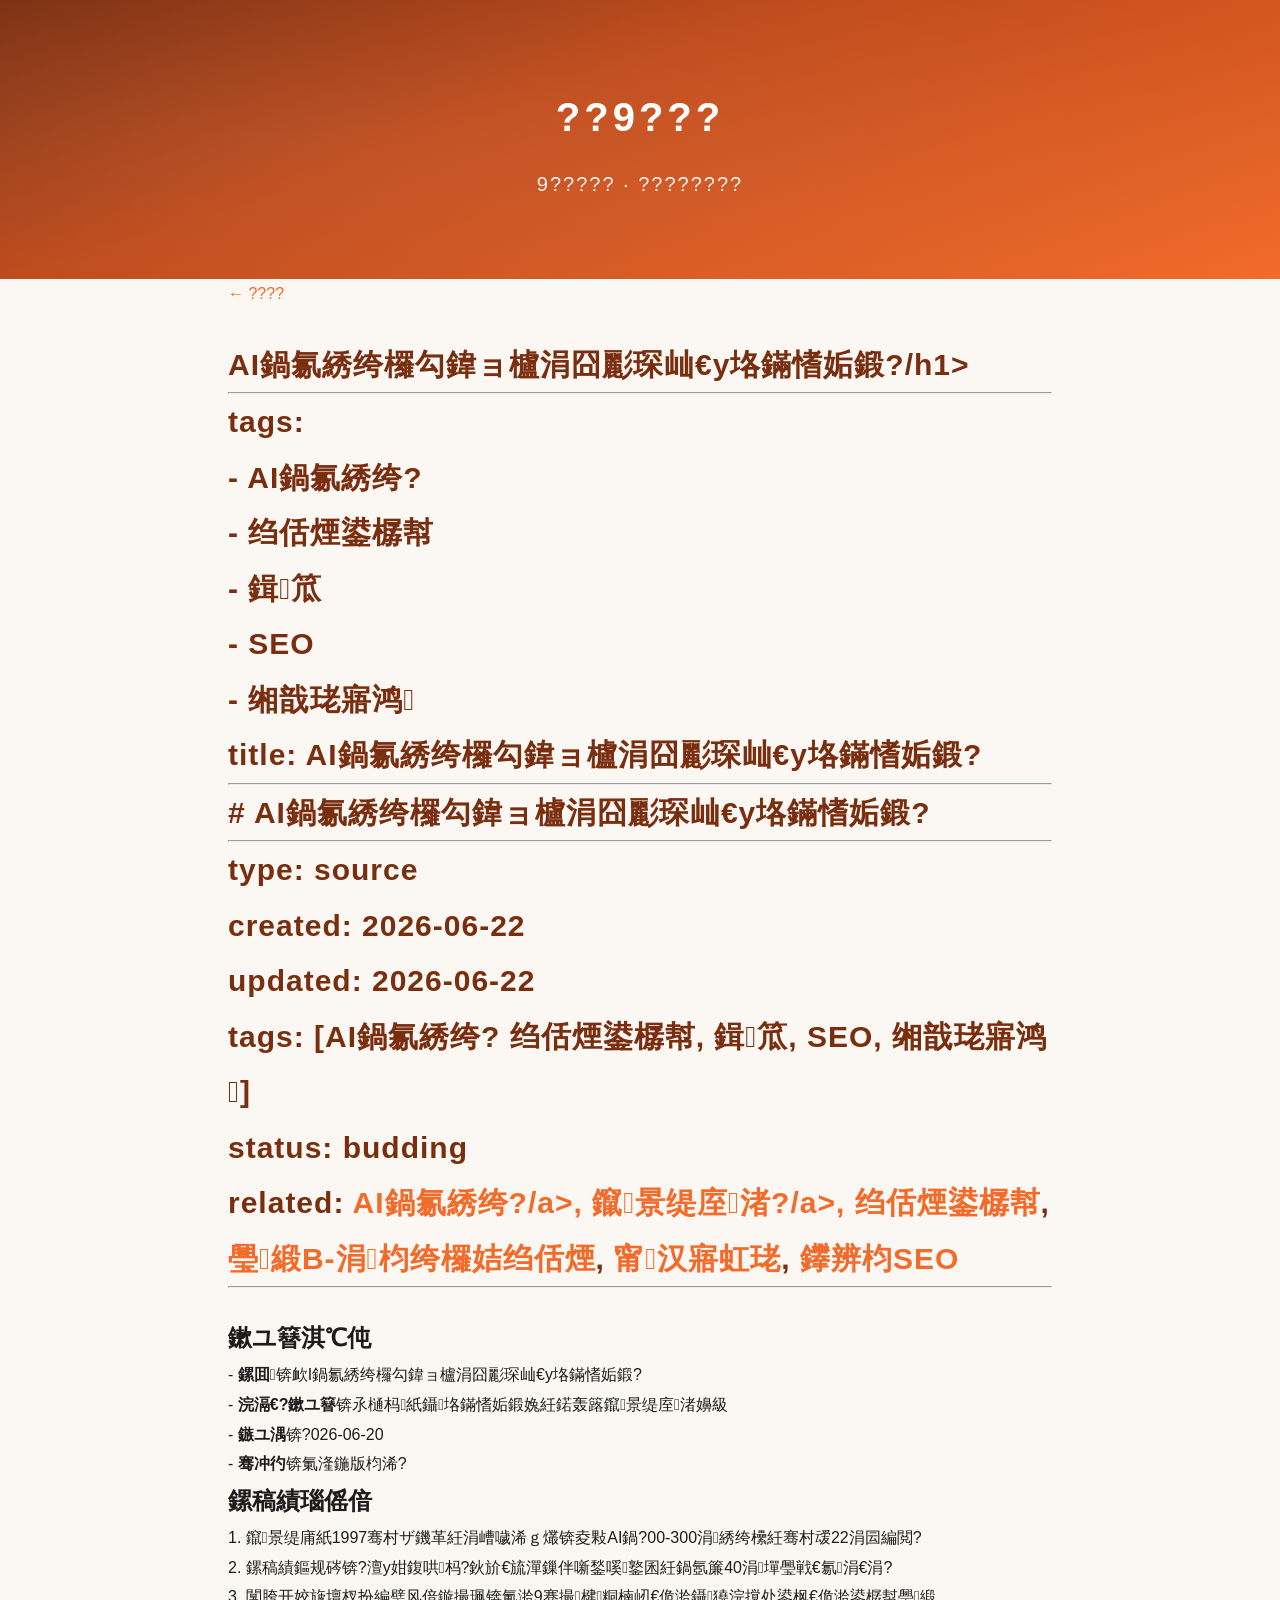
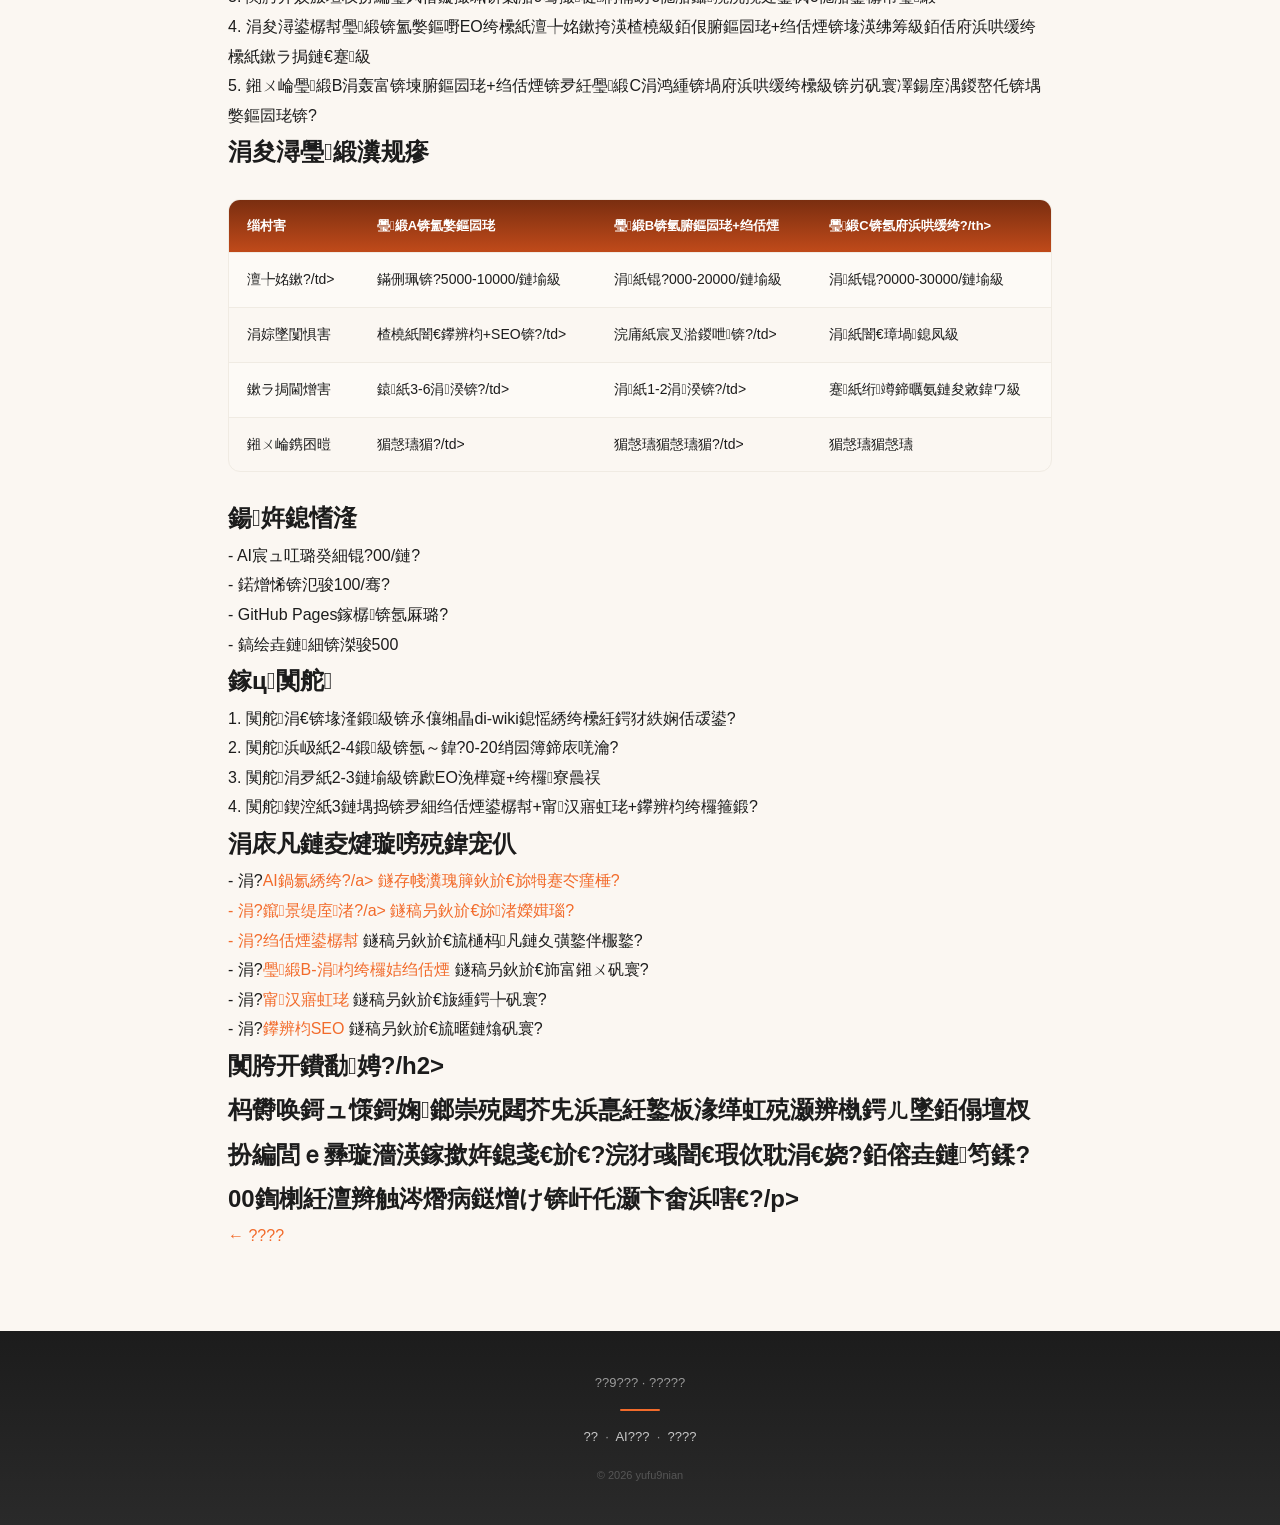
<file: articles/source-ai-website-feasibility-report.html>
<!DOCTYPE html>
<html lang="zh-CN">
<head>
<meta charset="UTF-8">
<meta name="viewport" content="width=device-width, initial-scale=1.0">
<title>AI鍋氱綉绔欏勾鍏ョ櫨涓囧彲琛屾€у垎鏋愭姤鍛?? ??9??????</title>
<link rel="stylesheet" href="../style.css">
</head>
<body>

<header>
  <h1>??9???</h1>
  <p class="tagline">9????? &middot; ????????</p>
</header>

<div class="container">
  <a href="../index.html" class="back-link">&larr; ????</a>

  <article style="margin-top:28px">
    <h1 style="font-size:30px;color:var(--hermes-dark);margin-bottom:28px;font-weight:700;letter-spacing:1px">AI鍋氱綉绔欏勾鍏ョ櫨涓囧彲琛屾€у垎鏋愭姤鍛?/h1>
<hr>
<p>tags:</p>
<p>- AI鍋氱綉绔?</p>
<p>- 绉佸煙鍙樼幇</p>
<p>- 鍓笟</p>
<p>- SEO</p>
<p>- 缃戠珯寤鸿</p>
<p>title: AI鍋氱綉绔欏勾鍏ョ櫨涓囧彲琛屾€у垎鏋愭姤鍛?</p>
<hr>

<p># AI鍋氱綉绔欏勾鍏ョ櫨涓囧彲琛屾€у垎鏋愭姤鍛?</p>

<hr>
<p>type: source</p>
<p>created: 2026-06-22</p>
<p>updated: 2026-06-22</p>
<p>tags: [AI鍋氱綉绔? 绉佸煙鍙樼幇, 鍓笟, SEO, 缃戠珯寤鸿]</p>
<p>status: budding</p>
<p>related: <a href="AI鍋氱綉绔?html">AI鍋氱綉绔?/a>, <a href="鑹景缇庢渚?html">鑹景缇庢渚?/a>, <a href="绉佸煙鍙樼幇.html">绉佸煙鍙樼幇</a>, <a href="璺緞B-涓枃绔欏姞绉佸煙.html">璺緞B-涓枃绔欏姞绉佸煙</a>, <a href="甯汉寤虹珯.html">甯汉寤虹珯</a>, <a href="鑻辨枃SEO.html">鑻辨枃SEO</a></p>
<hr>

<h2>鏉ユ簮淇℃伅</h2>

<p>- <strong>鏍囬</strong>锛欰I鍋氱綉绔欏勾鍏ョ櫨涓囧彲琛屾€у垎鏋愭姤鍛?</p>
<p>- <strong>浣滆€?鏉ユ簮</strong>锛氶樋杩紙鑷垎鏋愭姤鍛婏紝鍩轰簬鑹景缇庢渚嬶級</p>
<p>- <strong>鏃ユ湡</strong>锛?026-06-20</p>
<p>- <strong>骞冲彴</strong>锛氭湰鍦版枃浠?</p>

<h2>鏍稿績瑙傜偣</h2>

<p>1. 鑹景缇庯紙1997骞村ザ鐖革紝涓嶆噦浠ｇ爜锛夌敤AI鍋?00-300涓綉绔欙紝骞村叆22涓囩編閲?</p>
<p>2. 鏍稿績鏂规硶锛?澶у姏鍑哄杩?鈥斺€旈潬鏁伴噺鍫嗘鐜囷紝鍋氬簾40涓墠璺戦€氱涓€涓?</p>
<p>3. 闃胯开姣旇壇杈扮編璧风偣鏇撮珮锛氭湁9骞撮楗粡楠屻€佹湁鑷獟浣撹处鍙枫€佹湁鍙樼幇璺緞</p>
<p>4. 涓夋潯鍙樼幇璺緞锛氳嫳鏂嘢EO绔欙紙澶╄姳鏉挎渶楂橈級銆佷腑鏂囩珯+绉佸煙锛堟渶绋筹級銆佸府浜哄缓绔欙紙鏉ラ挶鏈€蹇級</p>
<p>5. 鎺ㄨ崘璺緞B涓轰富锛堜腑鏂囩珯+绉佸煙锛夛紝璺緞C涓鸿緟锛堝府浜哄缓绔欙級锛岃矾寰凙鍚庢湡鍐嶅仛锛堣嫳鏂囩珯锛?</p>

<h2>涓夋潯璺緞瀵规瘮</h2>

<div class="table-wrap"><table>
<tr><th>缁村害</th><th>璺緞A锛氳嫳鏂囩珯</th><th>璺緞B锛氫腑鏂囩珯+绉佸煙</th><th>璺緞C锛氬府浜哄缓绔?/th></tr>
<tr><td>澶╄姳鏉?/td><td>鏋侀珮锛?5000-10000/鏈堬級</td><td>涓紙锟?000-20000/鏈堬級</td><td>涓紙锟?0000-30000/鏈堬級</td></tr>
<tr><td>涓婃墜闅惧害</td><td>楂橈紙闇€鑻辨枃+SEO锛?/td><td>浣庯紙宸叉湁鍐呭锛?/td><td>涓紙闇€璋堝鎴凤級</td></tr>
<tr><td>鏉ラ挶閫熷害</td><td>鎱紙3-6涓湀锛?/td><td>涓紙1-2涓湀锛?/td><td>蹇紙绗竴鍗曞氨鏈夋敹鍏ワ級</td></tr>
<tr><td>鎺ㄨ崘鎸囨暟</td><td>猸愨瓙猸?/td><td>猸愨瓙猸愨瓙猸?/td><td>猸愨瓙猸愨瓙</td></tr>
</table></div>

<h2>鍚姩鎴愭湰</h2>

<p>- AI宸ュ叿璐癸細锟?00/鏈?</p>
<p>- 鍩熷悕锛氾骏100/骞?</p>
<p>- GitHub Pages鎵樼锛氬厤璐?</p>
<p>- 鎬绘垚鏈細锛滐骏500</p>

<h2>鎵ц闃舵</h2>

<p>1. 闃舵涓€锛堟湰鍛級锛氶儴缃瞐di-wiki鎴愮綉绔欙紝鍔犲紩娴佸叆鍙?</p>
<p>2. 闃舵浜岋紙2-4鍛級锛氬～鍏?0-20绡囩簿鍗庡唴瀹?</p>
<p>3. 闃舵涓夛紙2-3鏈堬級锛歋EO浼樺寲+绔欏寮曟祦</p>
<p>4. 闃舵鍥涳紙3鏈堣捣锛夛細绉佸煙鍙樼幇+甯汉寤虹珯+鑻辨枃绔欏箍鍛?</p>

<h2>涓庡凡鏈夌煡璇嗙殑鍏宠仈</h2>

<p>- 涓?<a href="AI鍋氱綉绔?html">AI鍋氱綉绔?/a> 鐩存帴瀵瑰簲鈥斺€旀牳蹇冭瘽棰?</p>
<p>- 涓?<a href="鑹景缇庢渚?html">鑹景缇庢渚?/a> 鐩稿叧鈥斺€旀渚嬫媶瑙?</p>
<p>- 涓?<a href="绉佸煙鍙樼幇.html">绉佸煙鍙樼幇</a> 鐩稿叧鈥斺€旈樋杩凡鏈夊彉鐜伴棴鐜?</p>
<p>- 涓?<a href="璺緞B-涓枃绔欏姞绉佸煙.html">璺緞B-涓枃绔欏姞绉佸煙</a> 鐩稿叧鈥斺€斾富鎺ㄨ矾寰?</p>
<p>- 涓?<a href="甯汉寤虹珯.html">甯汉寤虹珯</a> 鐩稿叧鈥斺€旇緟鍔╄矾寰?</p>
<p>- 涓?<a href="鑻辨枃SEO.html">鑻辨枃SEO</a> 鐩稿叧鈥斺€旈暱鏈熻矾寰?</p>

<h2>闃胯开鐨勫娉?/h2>

<blockquote><p>杩欎唤鎶ュ憡鎶婅鎯崇殑閮芥兂浜嗭紝鐜板湪缂虹殑灏辨槸鍔ㄦ墜銆傝壇杈扮編閭ｅ彞璇濇渶鎵撳姩鎴戔€斺€?浣犲彧闇€瑕佽耽涓€娆?銆傛垚鏈笉鍒?00鍧楋紝澶辫触涔熸病鎹熷け锛屽仛灏卞畬浜嗐€?/p></blockquote>
  </article>

  <a href="../index.html" class="back-link">&larr; ????</a>
</div>

<footer>
  <p>??9??? &middot; ?????</p>
  <div class="footer-divider"></div>
  <p style="margin-top:6px"><a href="../index.html">??</a> &nbsp;&middot;&nbsp; <a href="AI???.html">AI???</a> &nbsp;&middot;&nbsp; <a href="????.html">????</a></p>
  <p style="margin-top:16px;font-size:11px;opacity:0.4">&copy; 2026 yufu9nian</p>
</footer>

</body>
</html>
</file>
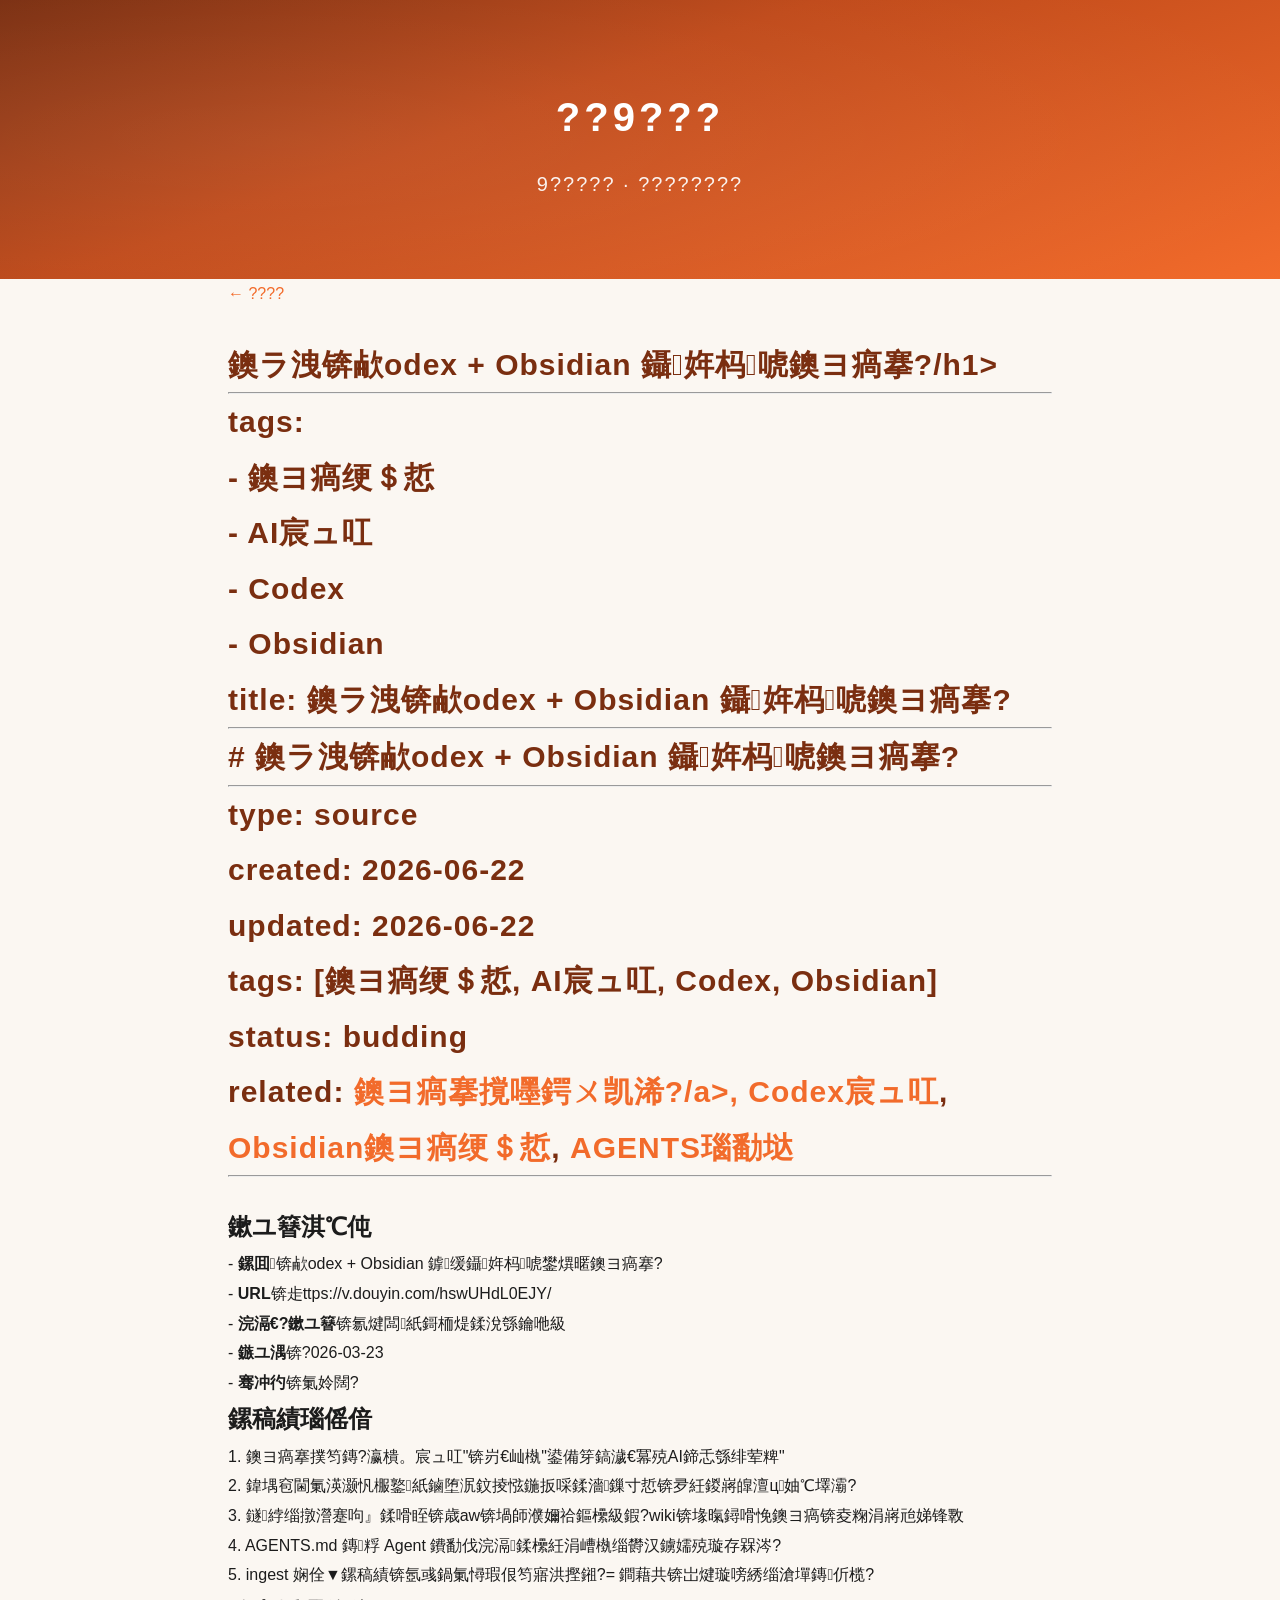
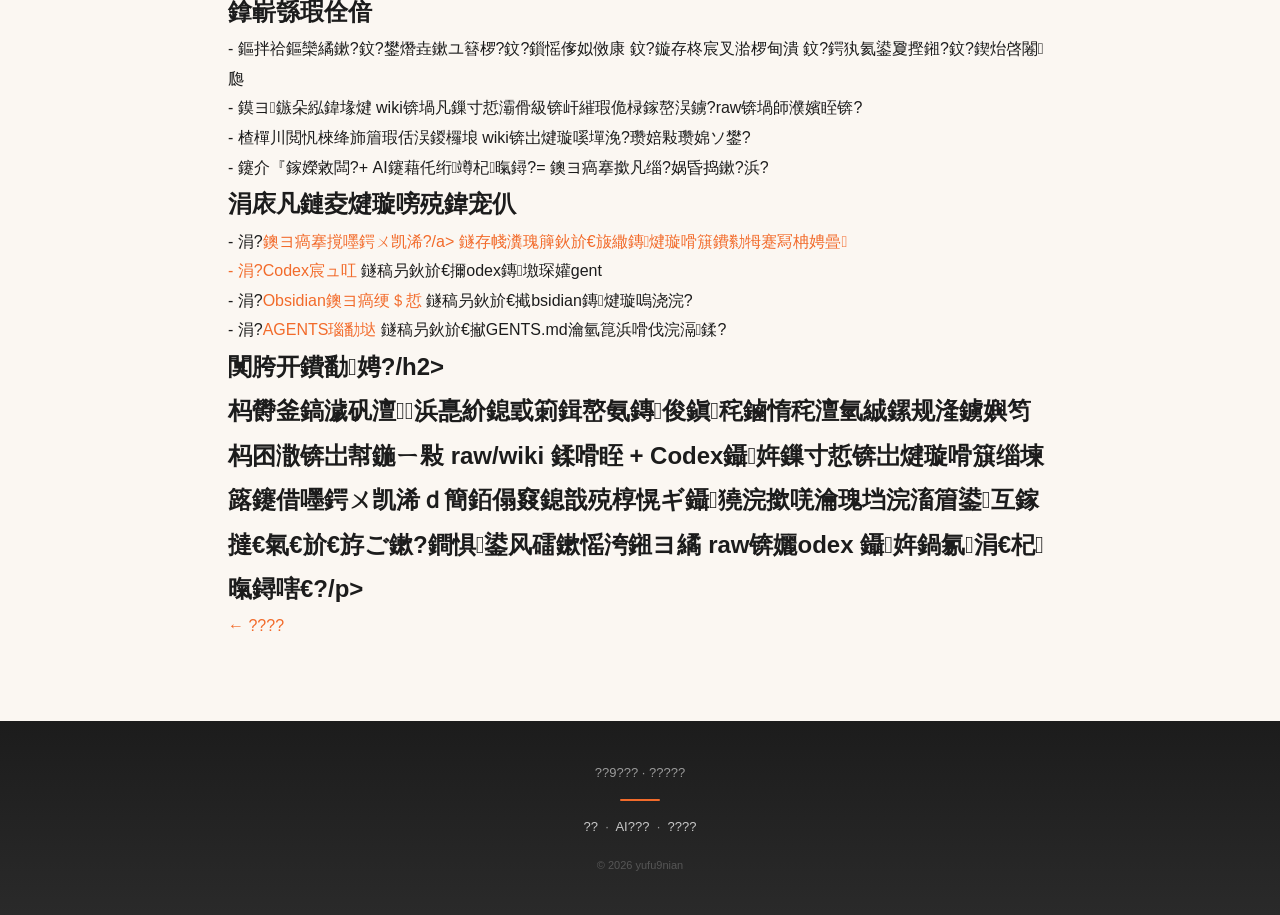
<file: articles/source-douyin-codex-obsidian-???.html>
<!DOCTYPE html>
<html lang="zh-CN">
<head>
<meta charset="UTF-8">
<meta name="viewport" content="width=device-width, initial-scale=1.0">
<title>鐭ラ洩锛欳odex + Obsidian 鑷姩杩唬鐭ヨ瘑搴?? ??9??????</title>
<link rel="stylesheet" href="../style.css">
</head>
<body>

<header>
  <h1>??9???</h1>
  <p class="tagline">9????? &middot; ????????</p>
</header>

<div class="container">
  <a href="../index.html" class="back-link">&larr; ????</a>

  <article style="margin-top:28px">
    <h1 style="font-size:30px;color:var(--hermes-dark);margin-bottom:28px;font-weight:700;letter-spacing:1px">鐭ラ洩锛欳odex + Obsidian 鑷姩杩唬鐭ヨ瘑搴?/h1>
<hr>
<p>tags:</p>
<p>- 鐭ヨ瘑绠＄悊</p>
<p>- AI宸ュ叿</p>
<p>- Codex</p>
<p>- Obsidian</p>
<p>title: 鐭ラ洩锛欳odex + Obsidian 鑷姩杩唬鐭ヨ瘑搴?</p>
<hr>

<p># 鐭ラ洩锛欳odex + Obsidian 鑷姩杩唬鐭ヨ瘑搴?</p>

<hr>
<p>type: source</p>
<p>created: 2026-06-22</p>
<p>updated: 2026-06-22</p>
<p>tags: [鐭ヨ瘑绠＄悊, AI宸ュ叿, Codex, Obsidian]</p>
<p>status: budding</p>
<p>related: <a href="鐭ヨ瘑搴撹嚜鍔ㄨ凯浠?html">鐭ヨ瘑搴撹嚜鍔ㄨ凯浠?/a>, <a href="Codex宸ュ叿.html">Codex宸ュ叿</a>, <a href="Obsidian鐭ヨ瘑绠＄悊.html">Obsidian鐭ヨ瘑绠＄悊</a>, <a href="AGENTS瑙勫垯.html">AGENTS瑙勫垯</a></p>
<hr>

<h2>鏉ユ簮淇℃伅</h2>

<p>- <strong>鏍囬</strong>锛欳odex + Obsidian 鎼缓鑷姩杩唬鐢熼暱鐭ヨ瘑搴?</p>
<p>- <strong>URL</strong>锛歨ttps://v.douyin.com/hswUHdL0EJY/</p>
<p>- <strong>浣滆€?鏉ユ簮</strong>锛氱煡闆紙鎶栭煶鍒涗綔鑰咃級</p>
<p>- <strong>鏃ユ湡</strong>锛?026-03-23</p>
<p>- <strong>骞冲彴</strong>锛氭姈闊?</p>

<h2>鏍稿績瑙傜偣</h2>

<p>1. 鐭ヨ瘑搴撲笉鏄?瀛樻。宸ュ叿"锛岃€屾槸"鍙備笌鎬濊€冪殑AI鍗忎綔绯荤粺"</p>
<p>2. 鍏堣窇閫氭渶灏忛棴鐜紙鏀堕泦鈫掕惤鍦扳啋鍒濇鏁寸悊锛夛紝鍐嶈皥澶ц妯℃墿灞?</p>
<p>3. 鐩綍缁撴瀯蹇呴』鍒嗗眰锛歳aw锛堝師濮嬭祫鏂欙級鍜?wiki锛堟暣鐞嗗悗鐭ヨ瘑锛夌粷涓嶈兘娣锋斁</p>
<p>4. AGENTS.md 鏄粰 Agent 鐨勫伐浣滆鍒欙紝涓嶆槸缁欎汉鐪嬬殑璇存槑涔?</p>
<p>5. ingest 娴佺▼鏍稿績锛氬彧鍋氭憳瑕佷笉寤洪摼鎺?= 鐧藉共锛岀煡璇嗙綉缁滄墠鏄伒榄?</p>

<h2>鎿嶄綔瑕佺偣</h2>

<p>- 鏂拌祫鏂欒繘鏉?鈫?鐢熸垚鏉ユ簮椤?鈫?鎻愮偧姒傚康 鈫?鏇存柊宸叉湁椤甸潰 鈫?鍔犱氦鍙夐摼鎺?鈫?鍥炲啓闂瓟</p>
<p>- 鏌ヨ鏃朵紭鍏堟煡 wiki锛堝凡鏁寸悊灞傦級锛屽繀瑕佹椂鎵嶅洖鐪?raw锛堝師濮嬪眰锛?</p>
<p>- 楂樿川閲忛棶绛斾篃瑕佸洖鍐欏埌 wiki锛岀煡璇嗘墠浼?瓒婄敤瓒婂ソ鐢?</p>
<p>- 鑳介『鎵嬫敹闆?+ AI鑳藉仛绗竴杞暣鐞?= 鐭ヨ瘑搴撳凡缁?娲昏捣鏉?浜?</p>

<h2>涓庡凡鏈夌煡璇嗙殑鍏宠仈</h2>

<p>- 涓?<a href="鐭ヨ瘑搴撹嚜鍔ㄨ凯浠?html">鐭ヨ瘑搴撹嚜鍔ㄨ凯浠?/a> 鐩存帴瀵瑰簲鈥斺€旇繖鏄煡璇嗗簱鐨勬牳蹇冩柟娉曡</p>
<p>- 涓?<a href="Codex宸ュ叿.html">Codex宸ュ叿</a> 鐩稿叧鈥斺€擟odex鏄墽琛孉gent</p>
<p>- 涓?<a href="Obsidian鐭ヨ瘑绠＄悊.html">Obsidian鐭ヨ瘑绠＄悊</a> 鐩稿叧鈥斺€擮bsidian鏄煡璇嗚浇浣?</p>
<p>- 涓?<a href="AGENTS瑙勫垯.html">AGENTS瑙勫垯</a> 鐩稿叧鈥斺€擜GENTS.md瀹氫箟浜嗗伐浣滆鍒?</p>

<h2>闃胯开鐨勫娉?/h2>

<blockquote><p>杩欎釜鎬濊矾澶浜嗭紒鎴戜箣鍓嶅氨鏄俊鎭秺鏀惰秺澶氫絾鏍规湰鐪嬩笉杩囨潵锛岀幇鍦ㄧ敤 raw/wiki 鍒嗗眰 + Codex鑷姩鏁寸悊锛岀煡璇嗗簱缁堜簬鑳借嚜鍔ㄨ凯浠ｄ簡銆傝窡鎴戠殑椁愰ギ鑷獟浣撳唴瀹瑰垱浣滀篃鍙互鎵撻€氣€斺€斿ご鏉?鐧惧鍙风礌鏉愮洿鎺ヨ繘 raw锛孋odex 鑷姩鍋氱涓€杞暣鐞嗐€?/p></blockquote>
  </article>

  <a href="../index.html" class="back-link">&larr; ????</a>
</div>

<footer>
  <p>??9??? &middot; ?????</p>
  <div class="footer-divider"></div>
  <p style="margin-top:6px"><a href="../index.html">??</a> &nbsp;&middot;&nbsp; <a href="AI???.html">AI???</a> &nbsp;&middot;&nbsp; <a href="????.html">????</a></p>
  <p style="margin-top:16px;font-size:11px;opacity:0.4">&copy; 2026 yufu9nian</p>
</footer>

</body>
</html>
</file>
<file: style.css>
/* 鈺愨晲鈺愨晲鈺愨晲鈺愨晲鈺愨晲鈺愨晲鈺愨晲鈺愨晲鈺愨晲鈺愨晲鈺愨晲鈺愨晲鈺愨晲鈺愨晲鈺愨晲鈺愨晲鈺愨晲鈺愨晲鈺愨晲鈺?   娓斿か9骞撮楗?路 鍙樼幇瀵煎悜鐗?   涓昏壊锛氱埍椹粫姗? 路  琛壊锛氭殩鏉忕背
   鈺愨晲鈺愨晲鈺愨晲鈺愨晲鈺愨晲鈺愨晲鈺愨晲鈺愨晲鈺愨晲鈺愨晲鈺愨晲鈺愨晲鈺愨晲鈺愨晲鈺愨晲鈺愨晲鈺愨晲鈺愨晲鈺愨晲鈺?*/

:root {
    --hermes:       #F26B2B;
    --hermes-deep:  #C04A1A;
    --hermes-dark:  #7A2E10;
    --hermes-light: #FFF2E8;
    --hermes-glow:  #FFECE0;
    --warm-cream:   #FDF9F4;
    --warm-bg:      #FBF7F2;
    --card:         #FFFFFF;
    --text:         #1C1C1C;
    --text-mid:     #4A4A4A;
    --text-light:   #8C8C8C;
    --border:       #E8E0D5;
    --border-light: #F0EBE3;
    --gold:         #C8963E;
    --gold-light:   #FDF0D5;
    --green:        #2D8C4A;
    --shadow-sm:    0 1px 3px rgba(0,0,0,0.04);
    --shadow-md:    0 4px 20px rgba(0,0,0,0.06);
    --shadow-lg:    0 8px 40px rgba(0,0,0,0.08);
}

* { margin: 0; padding: 0; box-sizing: border-box; }

body {
    font-family: "PingFang SC", "Microsoft YaHei", "Hiragino Sans GB", -apple-system, sans-serif;
    background: var(--warm-bg);
    color: var(--text);
    line-height: 1.85;
    font-size: 16px;
    -webkit-font-smoothing: antialiased;
}

a { color: var(--hermes); text-decoration: none; transition: color 0.2s; }
a:hover { color: var(--hermes-deep); }

/* 鈹€鈹€ 鎮诞寮曟祦鏉?鈹€鈹€ */
.float-bar {
    position: fixed;
    bottom: 0;
    left: 0;
    right: 0;
    background: linear-gradient(90deg, var(--hermes-dark), var(--hermes-deep));
    color: white;
    display: flex;
    align-items: center;
    justify-content: center;
    gap: 16px;
    padding: 12px 20px;
    z-index: 999;
    box-shadow: 0 -2px 12px rgba(0,0,0,0.15);
}
.float-text { font-size: 14px; }
.float-text strong { font-size: 16px; letter-spacing: 1px; }
.float-btn {
    background: white;
    color: var(--hermes-deep);
    font-weight: 700;
    font-size: 14px;
    padding: 8px 24px;
    border-radius: 24px;
    text-decoration: none;
    transition: all 0.2s;
}
.float-btn:hover { background: var(--hermes-light); transform: scale(1.05); }
@media (max-width: 640px) {
    .float-text { font-size: 12px; }
    .float-text strong { font-size: 14px; }
    .float-btn { padding: 6px 16px; font-size: 13px; }
}

/* 鈹€鈹€ Header 鈹€鈹€ */
header {
    background: linear-gradient(160deg, var(--hermes-dark) 0%, var(--hermes-deep) 40%, var(--hermes) 100%);
    color: white;
    padding: 80px 20px 60px;
    text-align: center;
    position: relative;
    overflow: hidden;
}
header::before {
    content: "";
    position: absolute;
    top: -50%; left: -20%;
    width: 140%; height: 200%;
    background: radial-gradient(ellipse at 30% 50%, rgba(255,255,255,0.06) 0%, transparent 60%);
    pointer-events: none;
}
header h1 {
    font-size: 40px;
    font-weight: 700;
    letter-spacing: 4px;
    margin-bottom: 12px;
}
header .tagline {
    font-size: 20px;
    font-weight: 300;
    opacity: 0.92;
    letter-spacing: 2px;
    margin-bottom: 16px;
}
header .subtitle {
    font-size: 14px;
    opacity: 0.65;
    letter-spacing: 3px;
}

/* 鈹€鈹€ Container 鈹€鈹€ */
.container { max-width: 880px; margin: 0 auto; padding: 0 28px; padding-bottom: 80px; }

/* 鈹€鈹€ Hero CTA 鈹€鈹€ */
.hero-cta {
    background: white;
    border: 2px solid var(--hermes);
    border-radius: 16px;
    padding: 44px 36px;
    margin: -40px auto 50px;
    max-width: 680px;
    text-align: center;
    box-shadow: var(--shadow-lg);
    position: relative;
}
.hero-badge {
    position: absolute;
    top: -12px;
    left: 50%;
    transform: translateX(-50%);
    background: var(--hermes);
    color: white;
    font-size: 12px;
    font-weight: 700;
    padding: 4px 20px;
    border-radius: 20px;
    letter-spacing: 1px;
}
.hero-cta h2 {
    font-size: 24px;
    color: var(--hermes-dark);
    margin-bottom: 16px;
    line-height: 1.5;
}
.hero-desc {
    color: var(--text-mid);
    font-size: 15px;
    margin-bottom: 24px;
}
.hero-steps {
    display: flex;
    align-items: center;
    justify-content: center;
    gap: 12px;
    margin-bottom: 20px;
    flex-wrap: wrap;
}
.step {
    background: var(--hermes-light);
    border-radius: 10px;
    padding: 10px 18px;
    font-size: 14px;
    color: var(--hermes-deep);
}
.step-num {
    display: inline-flex;
    align-items: center;
    justify-content: center;
    width: 22px; height: 22px;
    background: var(--hermes);
    color: white;
    border-radius: 50%;
    font-size: 12px;
    font-weight: 700;
    margin-right: 6px;
}
.step-arrow { color: var(--hermes); font-weight: 700; }
.hero-note { font-size: 13px; color: var(--text-light); }
@media (max-width: 640px) {
    .hero-cta { margin: -30px 12px 36px; padding: 32px 20px; }
    .hero-cta h2 { font-size: 20px; }
    .hero-steps { flex-direction: column; gap: 8px; }
    .step-arrow { transform: rotate(90deg); }
}

/* 鈹€鈹€ Section 鈹€鈹€ */
section { margin: 60px 0; }
section h2 {
    font-size: 26px;
    color: var(--hermes-dark);
    margin-bottom: 28px;
    font-weight: 700;
    letter-spacing: 1px;
    display: flex;
    align-items: center;
    gap: 12px;
}
section h2::before {
    content: "";
    display: inline-block;
    width: 4px; height: 26px;
    background: var(--hermes);
    border-radius: 2px;
}

/* 鈹€鈹€ Card Grid 鈹€鈹€ */
.card-grid { display: grid; grid-template-columns: repeat(auto-fill, minmax(250px, 1fr)); gap: 24px; }
.card {
    background: var(--card);
    border: 1px solid var(--border-light);
    border-radius: 14px;
    padding: 28px 24px;
    transition: box-shadow 0.3s, transform 0.3s;
    position: relative;
    overflow: hidden;
}
.card::after {
    content: "";
    position: absolute;
    top: 0; left: 0; right: 0;
    height: 3px;
    background: linear-gradient(90deg, var(--hermes), var(--gold));
    opacity: 0;
    transition: opacity 0.3s;
}
.card:hover {
    box-shadow: var(--shadow-lg);
    transform: translateY(-4px);
}
.card:hover::after { opacity: 1; }
.card-icon { font-size: 32px; margin-bottom: 16px; }
.card h3 { font-size: 18px; margin-bottom: 12px; color: var(--hermes-dark); font-weight: 700; }
.card p { font-size: 14px; color: var(--text-mid); line-height: 1.7; }
.card-cta {
    color: var(--hermes);
    font-size: 13px;
    font-weight: 600;
    margin-top: 16px;
    cursor: pointer;
}

/* 鈹€鈹€ About Box 鈹€鈹€ */
.about-box {
    background: white;
    border: 1px solid var(--border-light);
    border-radius: 14px;
    padding: 32px 28px;
    font-size: 16px;
    line-height: 2;
}

/* 鈹€鈹€ Article List 鈹€鈹€ */
.article-list { list-style: none; display: flex; flex-direction: column; gap: 10px; }
.article-list li {
    background: var(--card);
    border: 1px solid var(--border-light);
    border-radius: 12px;
    padding: 20px 28px;
    transition: all 0.25s;
    display: flex;
    align-items: center;
    gap: 16px;
}
.article-list li:hover {
    box-shadow: var(--shadow-md);
    border-color: var(--hermes);
    border-left: 3px solid var(--hermes);
    padding-left: 25px;
}
.article-list li::before {
    content: "鈫?;
    color: var(--hermes);
    font-size: 18px;
    font-weight: 700;
    flex-shrink: 0;
}
.article-list .text { flex: 1; }
.article-list a {
    font-size: 17px;
    font-weight: 700;
    color: var(--text);
    transition: color 0.2s;
}
.article-list a:hover { color: var(--hermes); }
.article-list .desc { font-size: 13px; color: var(--text-light); margin-top: 3px; }

/* 鈹€鈹€ Contact Section 鈹€鈹€ */
.contact-section {
    background: linear-gradient(160deg, #FFFDF8, #FFF8ED);
    border: 1px solid var(--gold-light);
    border-radius: 16px;
    padding: 40px 36px;
    margin: 40px 0;
    text-align: center;
}
.contact-section h2 {
    justify-content: center;
    margin-bottom: 32px;
}
.contact-methods { display: grid; grid-template-columns: repeat(auto-fit, minmax(200px, 1fr)); gap: 20px; }
.contact-card {
    background: white;
    border: 1px solid var(--border);
    border-radius: 14px;
    padding: 28px 20px;
    text-align: center;
    transition: box-shadow 0.3s;
}
.contact-card:hover { box-shadow: var(--shadow-md); }
.contact-icon { font-size: 28px; margin-bottom: 12px; }
.contact-card h3 { font-size: 16px; color: var(--hermes-dark); margin-bottom: 8px; }
.contact-value { font-size: 18px; font-weight: 700; color: var(--hermes); margin-bottom: 6px; }
.contact-desc { font-size: 13px; color: var(--text-light); }

/* 鈹€鈹€ Tables 鈹€鈹€ */
.table-wrap { overflow-x: auto; margin: 24px 0; border-radius: 12px; border: 1px solid var(--border-light); }
table { width: 100%; border-collapse: collapse; font-size: 14px; }
th, td { border-bottom: 1px solid var(--border-light); padding: 14px 18px; text-align: left; }
th {
    background: linear-gradient(180deg, var(--hermes-dark), var(--hermes-deep));
    color: white;
    font-weight: 700;
    font-size: 13px;
}
tr:last-child td { border-bottom: none; }
tr:nth-child(even) td { background: #FDFAF6; }
tr:hover td { background: var(--hermes-glow); }

/* 鈹€鈹€ Footer 鈹€鈹€ */
footer {
    background: linear-gradient(180deg, #1C1C1C, #2A2A2A);
    color: rgba(255,255,255,0.55);
    text-align: center;
    padding: 40px 20px;
    font-size: 13px;
}
footer a { color: rgba(255,255,255,0.75); }
footer a:hover { color: var(--hermes); }
.footer-divider {
    width: 40px; height: 2px;
    background: var(--hermes);
    margin: 14px auto;
    border-radius: 1px;
}

/* 鈹€鈹€ Emphasis 鈹€鈹€ */
.emphasis { color: var(--hermes); font-weight: 700; }

/* 鈹€鈹€ Responsive 鈹€鈹€ */
@media (max-width: 640px) {
    header { padding: 50px 16px 40px; }
    header h1 { font-size: 28px; }
    header .tagline { font-size: 16px; }
    .container { padding: 0 16px; }
    .card-grid { grid-template-columns: 1fr; }
    section h2 { font-size: 22px; }
    .article-list li { flex-direction: column; align-items: flex-start; gap: 6px; padding: 16px 20px; }
    .contact-methods { grid-template-columns: 1fr; }
}
</file>
